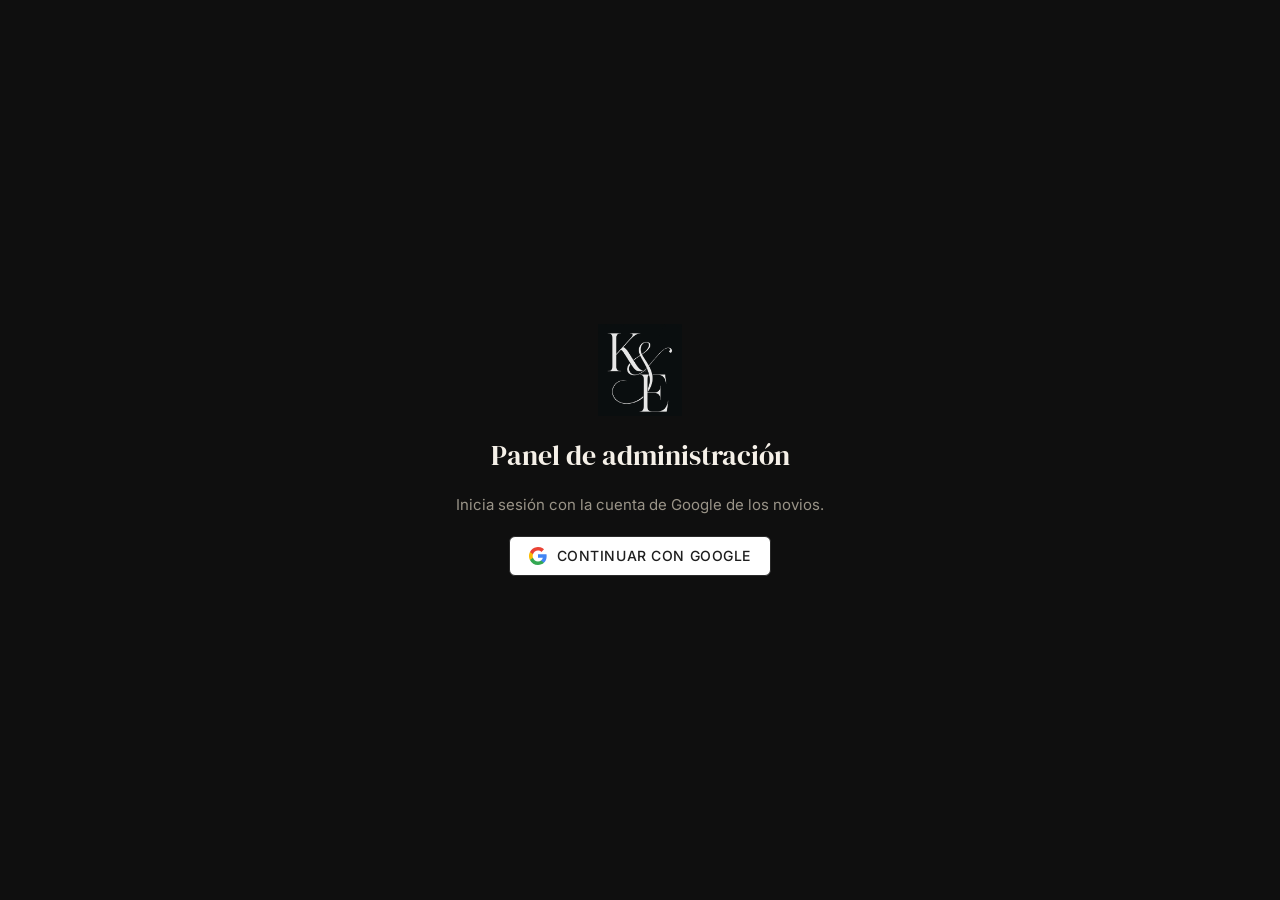
<file: admin.html>
<!DOCTYPE html>
<html lang="es-SV">
<head>
  <meta charset="UTF-8">
  <meta name="viewport" content="width=device-width, initial-scale=1.0">
  <meta name="robots" content="noindex, nofollow">
  <title>Admin · Karlita & Edgardo · 16.08.2026</title>

  <link rel="icon" type="image/svg+xml" href="data:image/svg+xml,%3Csvg xmlns='http://www.w3.org/2000/svg' viewBox='0 0 32 32'%3E%3Crect width='32' height='32' fill='%230A0A0A'/%3E%3Ctext x='16' y='22' font-family='serif' font-size='16' font-style='italic' fill='%23B89758' text-anchor='middle'%3EK%26E%3C/text%3E%3C/svg%3E">

  <link rel="preconnect" href="https://fonts.googleapis.com">
  <link rel="preconnect" href="https://fonts.gstatic.com" crossorigin>
  <link rel="stylesheet" href="https://fonts.googleapis.com/css2?family=DM+Serif+Display:ital@0;1&family=Inter:wght@300;400;500;600&family=Cormorant+Garamond:ital,wght@0,400;0,500;0,600;1,400;1,500&display=swap">

  <link rel="stylesheet" href="/styles/admin.css">
</head>
<body>

  <!-- ─── SIDEBAR ─── -->
  <aside class="sidebar" id="sidebar">
    <div class="sidebar__brand">
      <a href="/" class="sidebar__logo-link">
        <img src="/assets/monograma.png" alt="Logo K&E" class="sidebar__logo">
      </a>
      <span class="sidebar__label">Panel Admin</span>
    </div>

    <nav class="sidebar__nav" aria-label="Navegación principal">
      <a class="sidebar__link sidebar__link--active" href="#invitados" data-section="invitados" id="nav-invitados">
        <svg width="16" height="16" viewBox="0 0 24 24" fill="none" stroke="currentColor" stroke-width="1.8" stroke-linecap="round" stroke-linejoin="round" aria-hidden="true"><path d="M17 21v-2a4 4 0 0 0-4-4H5a4 4 0 0 0-4 4v2"/><circle cx="9" cy="7" r="4"/><path d="M23 21v-2a4 4 0 0 0-3-3.87"/><path d="M16 3.13a4 4 0 0 1 0 7.75"/></svg>
        Invitados
      </a>
      <a class="sidebar__link" href="#musica" data-section="musica" id="nav-musica">
        <svg width="16" height="16" viewBox="0 0 24 24" fill="none" stroke="currentColor" stroke-width="1.8" stroke-linecap="round" stroke-linejoin="round" aria-hidden="true"><path d="M9 18V5l12-2v13"/><circle cx="6" cy="18" r="3"/><circle cx="18" cy="16" r="3"/></svg>
        Música
      </a>
      <a class="sidebar__link" href="#galeria" data-section="galeria" id="nav-galeria">
        <svg width="16" height="16" viewBox="0 0 24 24" fill="none" stroke="currentColor" stroke-width="1.8" stroke-linecap="round" stroke-linejoin="round" aria-hidden="true"><rect x="3" y="3" width="18" height="18" rx="2"/><circle cx="8.5" cy="8.5" r="1.5"/><path d="M21 15l-5-5L5 21"/></svg>
        Galería
      </a>
      <a class="sidebar__link" href="#invitaciones" data-section="invitaciones" id="nav-invitaciones">
        <svg width="16" height="16" viewBox="0 0 24 24" fill="none" stroke="currentColor" stroke-width="1.8" stroke-linecap="round" stroke-linejoin="round" aria-hidden="true"><path d="M4 4h16c1.1 0 2 .9 2 2v12c0 1.1-.9 2-2 2H4c-1.1 0-2-.9-2-2V6c0-1.1.9-2 2-2z"/><polyline points="22,6 12,13 2,6"/></svg>
        Invitaciones Personalizadas
      </a>
    </nav>

    <div class="sidebar__footer">
      <a href="/" class="sidebar__back">← Ver sitio</a>
      <button class="sidebar__logout" id="btn-logout" type="button">Cerrar sesión</button>
    </div>
  </aside>

  <!-- ─── MAIN ─── -->
  <main class="admin-main" id="admin-main">

    <!-- Topbar -->
    <header class="topbar">
      <button class="topbar__menu" id="menu-toggle" type="button" aria-label="Abrir menú" aria-expanded="false" aria-controls="sidebar">
        <span></span><span></span><span></span>
      </button>
      <h1 class="topbar__title" id="page-title">Invitados</h1>
      <div class="topbar__meta">
        <span class="badge badge--gold" id="badge-role">Super Admin</span>
      </div>
    </header>

    <!-- ══════════════════════════════════════════
         SECCIÓN: INVITADOS (incluye RSVP)
    ══════════════════════════════════════════ -->
    <section class="admin-section" id="section-invitados" data-section="invitados">

      <!-- KPI strip -->
      <div class="kpi-strip">
        <div class="kpi">
          <span class="kpi__num" id="kpi-total">0</span>
          <span class="kpi__label">Total invitados</span>
        </div>
        <div class="kpi kpi--gold">
          <span class="kpi__num" id="kpi-confirmed">0</span>
          <span class="kpi__label">Confirmados</span>
        </div>
        <div class="kpi">
          <span class="kpi__num" id="kpi-pending">0</span>
          <span class="kpi__label">Pendientes</span>
        </div>
        <div class="kpi kpi--muted">
          <span class="kpi__num" id="kpi-declined">0</span>
          <span class="kpi__label">Declinaron</span>
        </div>
        <div class="kpi kpi--gold">
          <span class="kpi__num" id="kpi-seats">0</span>
          <span class="kpi__label">Asientos totales</span>
        </div>
      </div>

      <!-- Barra de herramientas -->
      <div class="toolbar">
        <div class="toolbar__search">
          <svg width="14" height="14" viewBox="0 0 24 24" fill="none" stroke="currentColor" stroke-width="2" aria-hidden="true"><circle cx="11" cy="11" r="8"/><path d="M21 21l-4.35-4.35"/></svg>
          <input type="search" id="search-guests" placeholder="Buscar por nombre o correo…" aria-label="Buscar invitados">
        </div>
        <div class="toolbar__actions">
          <div class="filter-tabs" id="guest-filters" role="group" aria-label="Filtrar por estado">
            <button class="filter-tab filter-tab--active" data-filter="all" type="button">Todos</button>
            <button class="filter-tab" data-filter="confirmed" type="button">Confirmados</button>
            <button class="filter-tab" data-filter="confirmed-all" type="button">Confirmados (con y sin invitacion)</button>
            <button class="filter-tab" data-filter="pending" type="button">Pendientes</button>
            <button class="filter-tab" data-filter="declined" type="button">Declinaron</button>
            <button class="filter-tab" data-filter="anon" type="button">Sin invitacion</button>
          </div>
          <button class="btn btn--ghost btn--sm" id="btn-export-csv" type="button">Exportar CSV</button>
        </div>
      </div>

      <!-- Tabla de invitados -->
      <div class="table-wrap">
        <table class="data-table" id="guests-table" aria-label="Lista de invitados">
          <thead>
            <tr>
              <th scope="col" class="col-num">#</th>
              <th scope="col">Invitado</th>
              <th scope="col">Teléfono</th>
              <th scope="col">Correo</th>
              <th scope="col">Acompañantes</th>
              <th scope="col">Estado RSVP</th>
              <th scope="col">Mensaje</th>
              <th scope="col">Fecha RSVP</th>
              <th scope="col" class="col-actions">Acciones</th>
            </tr>
          </thead>
          <tbody id="guests-tbody">
            <!-- Se pobla con JS -->
          </tbody>
        </table>
        <div class="table-empty" id="guests-empty" hidden>
          <p>No hay invitados todavía. Genera invitaciones en la sección «Invitaciones Personalizadas».</p>
        </div>
      </div>
    </section>

    <!-- ══════════════════════════════════════════
         SECCIÓN: MÚSICA
    ══════════════════════════════════════════ -->
    <section class="admin-section" id="section-musica" data-section="musica" hidden>

      <div class="kpi-strip">
        <div class="kpi kpi--gold">
          <span class="kpi__num" id="music-pending-count">0</span>
          <span class="kpi__label">Pendientes</span>
        </div>
        <div class="kpi">
          <span class="kpi__num" id="music-approved-count">0</span>
          <span class="kpi__label">Aprobadas</span>
        </div>
        <div class="kpi kpi--muted">
          <span class="kpi__num" id="music-rejected-count">0</span>
          <span class="kpi__label">Rechazadas</span>
        </div>
      </div>

      <div class="table-wrap">
        <table class="data-table" id="music-table" aria-label="Sugerencias musicales">
          <thead>
            <tr>
              <th scope="col">Canción</th>
              <th scope="col">Artista</th>
              <th scope="col">Sugerida por</th>
              <th scope="col">Estado</th>
              <th scope="col" class="col-actions">Acciones</th>
            </tr>
          </thead>
          <tbody id="music-tbody">
          </tbody>
        </table>
        <div class="table-empty" id="music-empty">
          <p>Aún no hay sugerencias musicales. Aparecerán aquí cuando los invitados sugieran canciones.</p>
        </div>
      </div>
    </section>

    <!-- ══════════════════════════════════════════
         SECCIÓN: GALERÍA (todas las fotos)
    ══════════════════════════════════════════ -->
    <section class="admin-section" id="section-galeria" data-section="galeria" hidden>

      <div class="kpi-strip">
        <div class="kpi kpi--gold">
          <span class="kpi__num" id="gallery-count">0</span>
          <span class="kpi__label">Fotos subidas</span>
        </div>
        <div class="kpi">
          <span class="kpi__num" id="gallery-uploaders">0</span>
          <span class="kpi__label">Invitados que subieron</span>
        </div>
      </div>

      <div class="toolbar">
        <div class="toolbar__search">
          <svg width="14" height="14" viewBox="0 0 24 24" fill="none" stroke="currentColor" stroke-width="2" aria-hidden="true"><circle cx="11" cy="11" r="8"/><path d="M21 21l-4.35-4.35"/></svg>
          <input type="search" id="search-gallery" placeholder="Buscar por invitado…" aria-label="Buscar fotos por invitado">
        </div>
        <div class="toolbar__actions">
          <label class="admin-sort">
            Ordenar:
            <select id="gallery-sort">
              <option value="date-desc">Más recientes</option>
              <option value="date-asc">Más antiguas</option>
              <option value="uploader">Por invitado</option>
            </select>
          </label>
        </div>
      </div>

      <div class="admin-gallery" id="admin-gallery"></div>
      <div class="table-empty" id="gallery-empty" hidden>
        <p>Aún no hay fotos. Aparecerán aquí cuando los invitados suban las suyas.</p>
      </div>
    </section>

    <!-- ══════════════════════════════════════════
         SECCIÓN: INVITACIONES PERSONALIZADAS
    ══════════════════════════════════════════ -->
    <section class="admin-section" id="section-invitaciones" data-section="invitaciones" hidden>

      <div class="admin-card admin-card--form">
        <h2 class="admin-card__title">Generar invitación personalizada</h2>
        <p class="admin-card__hint">Escribe el nombre del invitado y genera un link único. Al abrirlo, verá su nombre en la pantalla de entrada.</p>
        <form class="settings-form" id="invite-form" novalidate>
          <div class="field-group">
            <label for="inv-first">Nombre</label>
            <input type="text" id="inv-first" required placeholder="Ana">
          </div>
          <div class="field-group">
            <label for="inv-last">Apellido</label>
            <input type="text" id="inv-last" required placeholder="García">
          </div>
          <div class="field-group">
            <label for="inv-phone">Teléfono WhatsApp (opcional)</label>
            <input type="tel" id="inv-phone" placeholder="+503 7000 0000">
          </div>
          <div class="field-group">
            <label for="inv-guests">Acompañantes (opcional)</label>
            <input type="number" id="inv-guests" min="0" max="20" placeholder="Ej. 2">
          </div>
          <button class="btn btn--gold" type="submit" id="btn-generate-invite">Generar link</button>
        </form>
      </div>

      <div class="toolbar">
        <div class="toolbar__search">
          <svg width="14" height="14" viewBox="0 0 24 24" fill="none" stroke="currentColor" stroke-width="2" aria-hidden="true"><circle cx="11" cy="11" r="8"/><path d="M21 21l-4.35-4.35"/></svg>
          <input type="search" id="search-invites" placeholder="Buscar invitado…" aria-label="Buscar invitaciones">
        </div>
      </div>

      <div class="table-wrap">
        <table class="data-table" id="invites-table" aria-label="Invitaciones generadas">
          <thead>
            <tr>
              <th scope="col" class="col-num">#</th>
              <th scope="col">Invitado</th>
              <th scope="col">Teléfono</th>
              <th scope="col">Acompañantes</th>
              <th scope="col">Link</th>
              <th scope="col" class="col-actions">Acciones</th>
            </tr>
          </thead>
          <tbody id="invites-tbody"></tbody>
        </table>
        <div class="table-empty" id="invites-empty" hidden>
          <p>Aún no has generado invitaciones.</p>
        </div>
      </div>
    </section>

  </main><!-- /admin-main -->

  <!-- ─────────────────────────────────────────────
       MODAL: Editar invitación personalizada
       ───────────────────────────────────────────── -->
  <div class="modal-backdrop" id="invite-modal-backdrop" hidden aria-modal="true" role="dialog" aria-labelledby="invite-modal-title">
    <div class="modal">
      <header class="modal__header">
        <h2 class="modal__title" id="invite-modal-title">Modificar invitación</h2>
        <button class="modal__close" id="invite-modal-close" type="button" aria-label="Cerrar">
          <svg width="18" height="18" viewBox="0 0 24 24" fill="none" stroke="currentColor" stroke-width="2" aria-hidden="true"><path d="M18 6L6 18M6 6l12 12"/></svg>
        </button>
      </header>
      <form class="modal__form" id="invite-edit-form" novalidate>
        <input type="hidden" id="invite-edit-id">
        <div class="modal__grid">
          <div class="field-group">
            <label for="inv-edit-first">Nombre *</label>
            <input type="text" id="inv-edit-first" required placeholder="Ana">
          </div>
          <div class="field-group">
            <label for="inv-edit-last">Apellido *</label>
            <input type="text" id="inv-edit-last" required placeholder="García">
          </div>
          <div class="field-group">
            <label for="inv-edit-phone">Teléfono</label>
            <input type="tel" id="inv-edit-phone" placeholder="+503 7000 0000">
          </div>
          <div class="field-group">
            <label for="inv-edit-guests">Acompañantes</label>
            <input type="number" id="inv-edit-guests" min="0" max="20" placeholder="0">
          </div>
        </div>
        <div class="modal__footer">
          <button type="button" class="btn btn--ghost" id="inv-edit-cancel">Cancelar</button>
          <button type="submit" class="btn btn--gold" id="inv-edit-save">Guardar cambios</button>
        </div>
      </form>
    </div>
  </div>

  <!-- ─── TOAST ─── -->
  <div class="toast" id="toast" role="status" aria-live="polite" hidden>
    <span id="toast-msg"></span>
  </div>

  <!-- ─── GATE DE ACCESO (solo super admin) ─── -->
  <div class="admin-gate" id="admin-gate">
    <div class="admin-gate__card">
      <img src="/assets/monograma.png" alt="K&E" class="admin-gate__logo">
      <h1 class="admin-gate__title">Panel de administración</h1>
      <p class="admin-gate__text" id="admin-gate-text">Inicia sesión con la cuenta de Google de los novios.</p>
      <button type="button" class="btn btn--google" id="admin-google-login">
        <svg class="g-icon" width="18" height="18" viewBox="0 0 18 18" aria-hidden="true"><path fill="#4285F4" d="M17.64 9.2c0-.64-.06-1.25-.16-1.84H9v3.48h4.84a4.14 4.14 0 0 1-1.8 2.72v2.26h2.92c1.7-1.57 2.68-3.88 2.68-6.62z"/><path fill="#34A853" d="M9 18c2.43 0 4.47-.8 5.96-2.18l-2.92-2.26c-.8.54-1.84.86-3.04.86-2.34 0-4.32-1.58-5.02-3.7H.96v2.34A9 9 0 0 0 9 18z"/><path fill="#FBBC05" d="M3.98 10.72a5.4 5.4 0 0 1 0-3.44V4.94H.96a9 9 0 0 0 0 8.12l3.02-2.34z"/><path fill="#EA4335" d="M9 3.58c1.32 0 2.5.46 3.44 1.35l2.58-2.58A9 9 0 0 0 .96 4.94l3.02 2.34C4.68 5.16 6.66 3.58 9 3.58z"/></svg>
        Continuar con Google
      </button>
      <button type="button" class="admin-gate__signout" id="admin-gate-signout" hidden>Cerrar sesión e intentar con otra cuenta</button>
    </div>
  </div>

  <script src="/scripts/config.js"></script>
  <script src="/scripts/admin.js" type="module"></script>
</body>
</html>
</file>
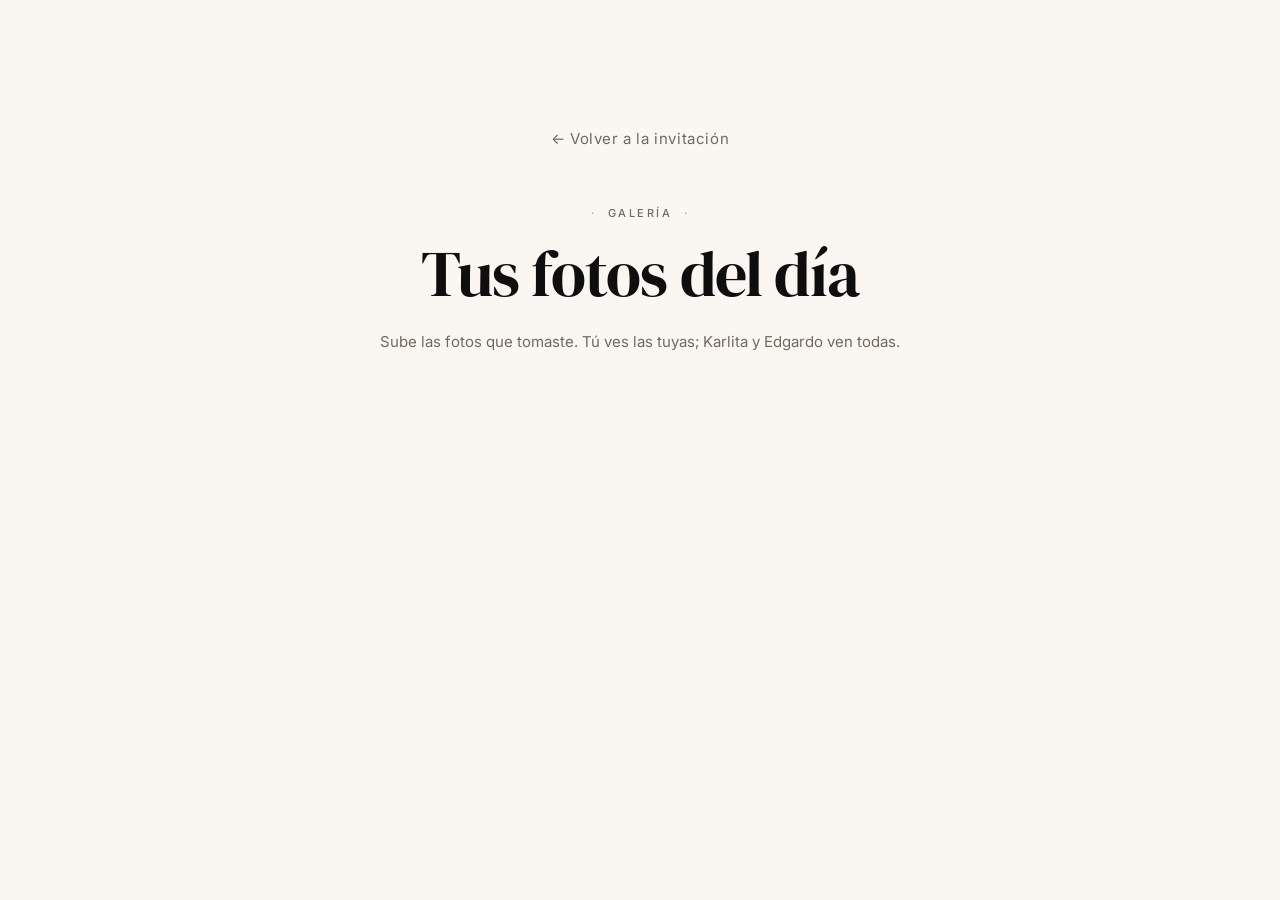
<file: gallery.html>
<!DOCTYPE html>
<html lang="es-SV">
<head>
  <meta charset="UTF-8">
  <meta name="viewport" content="width=device-width, initial-scale=1.0, viewport-fit=cover">
  <meta name="theme-color" content="#0A0A0A">
  <meta name="robots" content="noindex, nofollow">
  <title>Galería · Karlita & Edgardo</title>

  <link rel="icon" type="image/png" href="/assets/monograma.png">
  <link rel="preconnect" href="https://fonts.googleapis.com">
  <link rel="preconnect" href="https://fonts.gstatic.com" crossorigin>
  <link rel="stylesheet" href="https://fonts.googleapis.com/css2?family=DM+Serif+Display:ital@0;1&family=Inter:wght@400;500;600&family=Cormorant+Garamond:ital,wght@0,400;0,500;0,600;1,400;1,500&display=swap">
  <link rel="stylesheet" href="/styles/main.css">
</head>
<body class="gallery-page">

  <header class="gallery-head">
    <a class="gallery-head__back" href="/">← Volver a la invitación</a>
    <p class="kicker">Galería</p>
    <h1 class="section__title">Tus fotos del día</h1>
    <p class="section__sub">Sube las fotos que tomaste. Tú ves las tuyas; Karlita y Edgardo ven todas.</p>
  </header>

  <main class="gallery-main">

    <!-- Gate de login (visible sin sesión) -->
    <div class="auth-gate auth-gate--center" data-auth-gate hidden>
      <p class="auth-gate__text">Inicia sesión con Google para ver y subir tus fotos.</p>
      <button type="button" class="btn btn--google" data-google-login>
        <svg class="g-icon" width="18" height="18" viewBox="0 0 18 18" aria-hidden="true"><path fill="#4285F4" d="M17.64 9.2c0-.64-.06-1.25-.16-1.84H9v3.48h4.84a4.14 4.14 0 0 1-1.8 2.72v2.26h2.92c1.7-1.57 2.68-3.88 2.68-6.62z"/><path fill="#34A853" d="M9 18c2.43 0 4.47-.8 5.96-2.18l-2.92-2.26c-.8.54-1.84.86-3.04.86-2.34 0-4.32-1.58-5.02-3.7H.96v2.34A9 9 0 0 0 9 18z"/><path fill="#FBBC05" d="M3.98 10.72a5.4 5.4 0 0 1 0-3.44V4.94H.96a9 9 0 0 0 0 8.12l3.02-2.34z"/><path fill="#EA4335" d="M9 3.58c1.32 0 2.5.46 3.44 1.35l2.58-2.58A9 9 0 0 0 .96 4.94l3.02 2.34C4.68 5.16 6.66 3.58 9 3.58z"/></svg>
        Continuar con Google
      </button>
      <p class="auth-gate__msg" data-auth-msg aria-live="polite"></p>
    </div>

    <!-- Contenido protegido (visible con sesión) -->
    <div class="auth-protected" data-auth-protected hidden>
      <div class="gallery-upload">
        <label class="btn btn--solid gallery-upload__btn" for="gallery-file">Subir fotos</label>
        <input type="file" id="gallery-file" accept="image/*" multiple hidden>
        <label class="btn btn--ghost gallery-upload__btn" for="gallery-camera">Tomar foto</label>
        <input type="file" id="gallery-camera" accept="image/*" capture="environment" hidden>
        <p class="gallery-upload__status" id="gallery-status" aria-live="polite"></p>
      </div>

      <!-- Barra de selección -->
      <div class="gallery-toolbar" id="gallery-toolbar" hidden>
        <button type="button" class="btn btn--ghost btn--mini" id="gallery-select-toggle">Seleccionar</button>
        <div class="gallery-select-actions" id="gallery-select-actions" hidden>
          <span class="gallery-select-count" id="gallery-select-count">0 seleccionadas</span>
          <button type="button" class="btn btn--ghost btn--mini" id="gallery-select-all">Todas</button>
          <button type="button" class="btn btn--solid btn--mini" id="gallery-download-sel" disabled>Descargar</button>
          <button type="button" class="btn btn--ghost btn--mini gallery-btn-danger" id="gallery-delete-sel" hidden disabled>Eliminar</button>
          <button type="button" class="btn btn--ghost btn--mini" id="gallery-select-cancel">Cancelar</button>
        </div>
      </div>

      <div class="gallery-grid" id="gallery-grid" data-role="guest"></div>
      <p class="gallery-empty" id="gallery-empty" hidden>Aún no hay fotos. ¡Sé el primero en subir una!</p>
    </div>

  </main>

  <!-- Lightbox -->
  <div class="lightbox" id="lightbox" hidden role="dialog" aria-modal="true" aria-label="Foto ampliada">
    <button class="lightbox__close" id="lightbox-close" type="button" aria-label="Cerrar">
      <svg width="22" height="22" viewBox="0 0 24 24" fill="none" stroke="currentColor" stroke-width="2" stroke-linecap="round" stroke-linejoin="round" aria-hidden="true"><line x1="18" y1="6" x2="6" y2="18"/><line x1="6" y1="6" x2="18" y2="18"/></svg>
    </button>
    <button class="lightbox__nav lightbox__nav--prev" id="lightbox-prev" type="button" aria-label="Foto anterior">
      <svg width="26" height="26" viewBox="0 0 24 24" fill="none" stroke="currentColor" stroke-width="2" stroke-linecap="round" stroke-linejoin="round" aria-hidden="true"><polyline points="15 18 9 12 15 6"/></svg>
    </button>
    <figure class="lightbox__stage">
      <img class="lightbox__img" id="lightbox-img" alt="">
    </figure>
    <button class="lightbox__nav lightbox__nav--next" id="lightbox-next" type="button" aria-label="Foto siguiente">
      <svg width="26" height="26" viewBox="0 0 24 24" fill="none" stroke="currentColor" stroke-width="2" stroke-linecap="round" stroke-linejoin="round" aria-hidden="true"><polyline points="9 18 15 12 9 6"/></svg>
    </button>
    <button class="lightbox__download btn btn--solid btn--mini" id="lightbox-download" type="button">Descargar</button>
  </div>

  <script src="/scripts/config.js"></script>
  <script src="/scripts/gallery.js" type="module"></script>
</body>
</html>
</file>
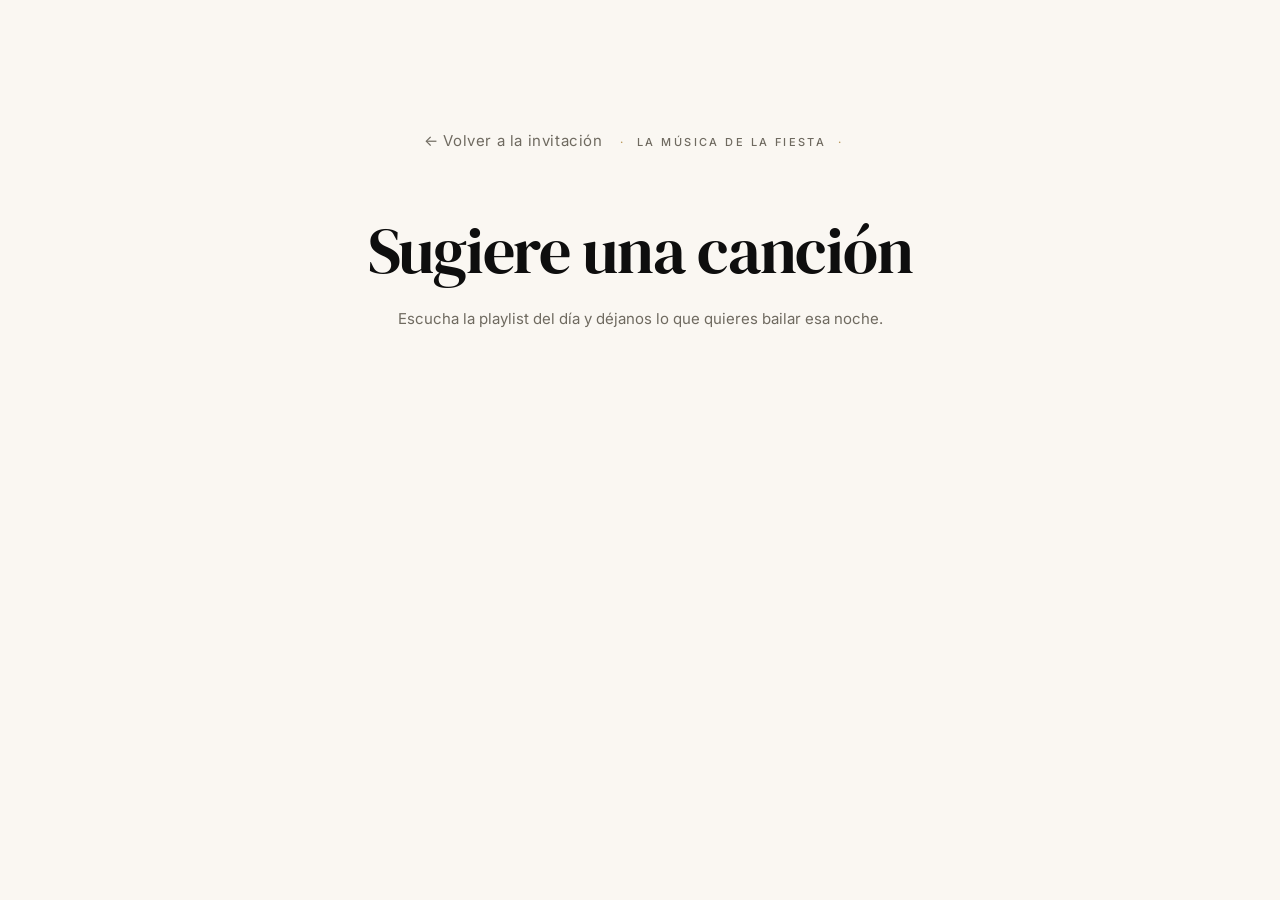
<file: playlist.html>
<!DOCTYPE html>
<html lang="es-SV">
<head>
  <meta charset="UTF-8">
  <meta name="viewport" content="width=device-width, initial-scale=1.0, viewport-fit=cover">
  <meta name="theme-color" content="#0A0A0A">
  <meta name="robots" content="noindex, nofollow">
  <title>La música · Karlita & Edgardo</title>

  <link rel="icon" type="image/png" href="/assets/monograma.png">

  <link rel="preconnect" href="https://fonts.googleapis.com">
  <link rel="preconnect" href="https://fonts.gstatic.com" crossorigin>
  <link rel="stylesheet" href="https://fonts.googleapis.com/css2?family=DM+Serif+Display:ital@0;1&family=Inter:wght@400;500;600&family=Cormorant+Garamond:ital,wght@0,400;0,500;0,600;1,400;1,500&display=swap">

  <link rel="stylesheet" href="/styles/main.css">
</head>
<body>

  <section class="playlist-page">
    <header class="playlist-page__head">
      <a class="playlist-page__back" href="/#musica">← Volver a la invitación</a>
      <p class="kicker">La música de la fiesta</p>
      <h1 class="section__title">Sugiere una canción</h1>
      <p class="section__sub">Escucha la playlist del día y déjanos lo que quieres bailar esa noche.</p>
    </header>

    <!-- Gate de login (visible SIN sesión) -->
    <div class="auth-gate auth-gate--center" data-auth-gate hidden>
      <p class="auth-gate__text">Inicia sesión con Google para escuchar la playlist y sugerir canciones.</p>
      <button type="button" class="btn btn--google" data-google-login>
        <svg class="g-icon" width="18" height="18" viewBox="0 0 18 18" aria-hidden="true"><path fill="#4285F4" d="M17.64 9.2c0-.64-.06-1.25-.16-1.84H9v3.48h4.84a4.14 4.14 0 0 1-1.8 2.72v2.26h2.92c1.7-1.57 2.68-3.88 2.68-6.62z"/><path fill="#34A853" d="M9 18c2.43 0 4.47-.8 5.96-2.18l-2.92-2.26c-.8.54-1.84.86-3.04.86-2.34 0-4.32-1.58-5.02-3.7H.96v2.34A9 9 0 0 0 9 18z"/><path fill="#FBBC05" d="M3.98 10.72a5.4 5.4 0 0 1 0-3.44V4.94H.96a9 9 0 0 0 0 8.12l3.02-2.34z"/><path fill="#EA4335" d="M9 3.58c1.32 0 2.5.46 3.44 1.35l2.58-2.58A9 9 0 0 0 .96 4.94l3.02 2.34C4.68 5.16 6.66 3.58 9 3.58z"/></svg>
        Continuar con Google
      </button>
      <p class="auth-gate__msg" data-auth-msg aria-live="polite"></p>
    </div>

    <!-- Contenido protegido (visible CON sesión) -->
    <div class="auth-protected" data-auth-protected hidden>
      <!-- Embed de Spotify -->
      <div class="playlist-embed">
        <iframe
          title="Playlist de la boda en Spotify"
          src="https://open.spotify.com/embed/playlist/4FzoQmrCXMBEkqJAOfl19h?utm_source=generator&theme=0"
          width="100%" height="480" frameborder="0"
          allow="autoplay; clipboard-write; encrypted-media; fullscreen; picture-in-picture"
          loading="lazy"></iframe>
      </div>

      <!-- Sugerir una canción -->
      <div class="playlist-suggest">
        <header class="section__head">
          <p class="kicker">Tu sugerencia</p>
          <h2 class="section__title">Agrega una canción</h2>
          <p class="section__sub">Búscala en Spotify y mándanosla. Karlita y Edgardo revisan cada sugerencia.</p>
        </header>

        <form class="music-suggestion__form" id="song-form" novalidate>
          <div class="form-group">
            <label for="song-search">Buscar en Spotify</label>
            <input type="text" id="song-search" name="song-search" placeholder="Nombre de la canción o artista">
          </div>
          <button type="submit" class="btn btn--ghost">Buscar</button>
        </form>
        <ul class="song-results" id="song-results" aria-live="polite"></ul>
        <p class="song-feedback" id="song-feedback" aria-live="polite"></p>
      </div>
    </div>
  </section>

  <script src="/scripts/config.js"></script>
  <script src="/scripts/playlist.js" type="module"></script>
</body>
</html>
</file>
<file: styles/admin.css>
/* ============================================================
   Karlita & Edgardo · Admin Panel
   Paleta: negro profundo + blancos + acentos dorados
   ============================================================ */

/* ─── TOKENS ─── */
:root {
  --black:       #0A0A0A;
  --surface-0:   #0F0F0F;
  --surface-1:   #161616;
  --surface-2:   #1E1E1E;
  --surface-3:   #272727;
  --border:      #2A2A2A;
  --border-soft: #222222;
  --white:       #FFFFFF;
  --text-1:      #F5F0E8;
  --text-2:      #9A9488;
  --text-3:      #5C5650;
  --gold:        #B89758;
  --gold-light:  #D4B57F;
  --gold-dark:   #8E723F;
  --gold-bg:     rgba(184,151,88,.10);
  --danger:      #C0392B;
  --success:     #27AE60;
  --warning:     #F39C12;

  --font-display: "DM Serif Display", "Playfair Display", Georgia, serif;
  --font-italic:  "Cormorant Garamond", Georgia, serif;
  --font-body:    "Inter", system-ui, sans-serif;

  --sidebar-w: 240px;
  --topbar-h:  56px;

  --ease-out: cubic-bezier(0.23, 1, 0.32, 1);
  --t-fast:   160ms;
  --t-base:   220ms;
}

/* ─── RESET ─── */
*, *::before, *::after { box-sizing: border-box; margin: 0; padding: 0; }
/* `hidden` debe ganar sobre cualquier `display` de autor (.admin-gate, etc.) */
[hidden] { display: none !important; }
html { font-size: 16px; }
body {
  font-family: var(--font-body);
  font-size: .9375rem;
  color: var(--text-1);
  background: var(--surface-0);
  -webkit-font-smoothing: antialiased;
  display: grid;
  grid-template-columns: var(--sidebar-w) 1fr;
  min-height: 100vh;
  overflow-x: hidden;
}
button { font: inherit; color: inherit; background: none; border: 0; cursor: pointer; }
a { color: inherit; text-decoration: none; }
input, textarea, select {
  font: inherit;
  color: var(--text-1);
  background: var(--surface-2);
  border: 1px solid var(--border);
  border-radius: 4px;
  padding: .5rem .75rem;
  width: 100%;
  transition: border-color var(--t-fast) var(--ease-out), background var(--t-fast);
}
input:focus, textarea:focus, select:focus {
  outline: none;
  border-color: var(--gold);
  background: var(--surface-3);
}
input::placeholder, textarea::placeholder { color: var(--text-3); }
textarea { resize: vertical; }
input[type="checkbox"] { width: auto; }
table { border-collapse: collapse; width: 100%; }

/* ─────────────────────────────────────────────
   SIDEBAR
───────────────────────────────────────────── */
.sidebar {
  grid-column: 1;
  background: var(--surface-1);
  border-right: 1px solid var(--border-soft);
  display: flex;
  flex-direction: column;
  position: sticky;
  top: 0;
  height: 100vh;
  overflow-y: auto;
  z-index: 50;
}

.sidebar__brand {
  padding: 1.5rem 1.25rem 1.25rem;
  border-bottom: 1px solid var(--border-soft);
  display: flex;
  flex-direction: column;
  gap: .2rem;
}

.sidebar__logo {
  display: block;
  height: 40px;
  width: auto;
  max-width: 100%;
  object-fit: contain;
  margin-bottom: .5rem;
  filter: invert(1);
  mix-blend-mode: screen;
}

.sidebar__logo-link {
  display: inline-flex;
  align-items: flex-start;
}

.sidebar__label {
  font-size: .6875rem;
  letter-spacing: .18em;
  text-transform: uppercase;
  color: var(--text-3);
}

.sidebar__nav {
  flex: 1;
  display: flex;
  flex-direction: column;
  padding: 1rem 0;
  gap: .125rem;
}

.sidebar__link {
  display: flex;
  align-items: center;
  gap: .625rem;
  padding: .625rem 1.25rem;
  font-size: .875rem;
  font-weight: 500;
  color: var(--text-2);
  border-left: 2px solid transparent;
  transition: color var(--t-fast), background var(--t-fast), border-color var(--t-fast);
}
.sidebar__link:hover {
  color: var(--text-1);
  background: var(--surface-2);
}
.sidebar__link--active {
  color: var(--gold);
  border-left-color: var(--gold);
  background: var(--gold-bg);
}
.sidebar__link svg { flex-shrink: 0; opacity: .75; }
.sidebar__link--active svg { opacity: 1; }

.sidebar__footer {
  padding: 1.25rem;
  border-top: 1px solid var(--border-soft);
  display: flex;
  flex-direction: column;
  gap: .5rem;
}
.sidebar__back {
  font-size: .8125rem;
  color: var(--text-3);
  transition: color var(--t-fast);
}
.sidebar__back:hover { color: var(--text-1); }
.sidebar__logout {
  font-size: .8125rem;
  color: var(--danger);
  text-align: left;
  opacity: .8;
  transition: opacity var(--t-fast);
}
.sidebar__logout:hover { opacity: 1; }

/* ─────────────────────────────────────────────
   MAIN + TOPBAR
───────────────────────────────────────────── */
.admin-main {
  grid-column: 2;
  display: flex;
  flex-direction: column;
  min-height: 100vh;
}

.topbar {
  position: sticky;
  top: 0;
  height: var(--topbar-h);
  background: var(--surface-1);
  border-bottom: 1px solid var(--border-soft);
  display: flex;
  align-items: center;
  gap: 1rem;
  padding: 0 1.5rem;
  z-index: 40;
}

.topbar__menu {
  display: none;
  flex-direction: column;
  gap: 4px;
  padding: .5rem;
  flex-shrink: 0;
}
.topbar__menu span {
  display: block;
  width: 18px;
  height: 1.5px;
  background: var(--text-1);
  border-radius: 2px;
  transition: transform var(--t-base) var(--ease-out), opacity var(--t-fast);
}

.topbar__title {
  font-family: var(--font-display);
  font-weight: 400;
  font-size: 1.25rem;
  letter-spacing: -.01em;
  color: var(--text-1);
  flex: 1;
}

/* ─── BADGES ─── */
.badge {
  font-size: .6875rem;
  font-weight: 500;
  letter-spacing: .1em;
  text-transform: uppercase;
  padding: .25em .75em;
  border-radius: 2px;
}
.badge--gold   { background: var(--gold-bg); color: var(--gold); border: 1px solid var(--gold-dark); }
.badge--green  { background: rgba(39,174,96,.15); color: var(--success); border: 1px solid rgba(39,174,96,.3); }
.badge--muted  { background: var(--surface-2); color: var(--text-2); border: 1px solid var(--border); }
.badge--danger { background: rgba(192,57,43,.15); color: var(--danger); border: 1px solid rgba(192,57,43,.3); }

/* ─────────────────────────────────────────────
   ADMIN SECTIONS
───────────────────────────────────────────── */
.admin-section {
  padding: 1.5rem;
  display: flex;
  flex-direction: column;
  gap: 1.25rem;
  flex: 1;
}

/* ─── KPI STRIP ─── */
.kpi-strip {
  display: flex;
  gap: 1px;
  background: var(--border-soft);
  border: 1px solid var(--border-soft);
  border-radius: 6px;
  overflow: hidden;
}

.kpi {
  flex: 1;
  padding: .875rem 1.125rem;
  background: var(--surface-1);
  display: flex;
  flex-direction: column;
  gap: .2rem;
}

.kpi--gold { background: var(--gold-bg); }
.kpi--muted { background: var(--surface-0); }

.kpi__num {
  font-family: var(--font-display);
  font-size: 1.875rem;
  font-weight: 400;
  line-height: 1;
  color: var(--text-1);
  letter-spacing: -.02em;
}
.kpi--gold .kpi__num { color: var(--gold); }
.kpi--muted .kpi__num { color: var(--text-2); }

.kpi__label {
  font-size: .6875rem;
  letter-spacing: .12em;
  text-transform: uppercase;
  color: var(--text-3);
}

/* ─── TOOLBAR ─── */
.toolbar {
  display: flex;
  align-items: center;
  gap: .75rem;
  flex-wrap: wrap;
}

.toolbar__search {
  position: relative;
  flex: 1;
  min-width: 180px;
  max-width: 360px;
}
.toolbar__search svg {
  position: absolute;
  left: .75rem;
  top: 50%;
  transform: translateY(-50%);
  color: var(--text-3);
  pointer-events: none;
}
.toolbar__search input {
  padding-left: 2.25rem;
}

.toolbar__actions {
  display: flex;
  gap: .5rem;
  flex-wrap: wrap;
}

/* ─── BUTTONS ─── */
.btn {
  display: inline-flex;
  align-items: center;
  gap: .4rem;
  padding: .6em 1.25em;
  font-family: var(--font-body);
  font-size: .875rem;
  font-weight: 500;
  letter-spacing: .04em;
  text-transform: uppercase;
  border: 1px solid transparent;
  border-radius: 2px;
  cursor: pointer;
  transition: background var(--t-fast) var(--ease-out), color var(--t-fast), border-color var(--t-fast), transform var(--t-fast);
  white-space: nowrap;
}
.btn:active { transform: scale(.97); }

.btn--gold {
  background: var(--gold);
  color: var(--black);
  border-color: var(--gold);
}
.btn--gold:hover { background: var(--gold-light); border-color: var(--gold-light); }

.btn--ghost {
  background: transparent;
  color: var(--text-2);
  border-color: var(--border);
}
.btn--ghost:hover { background: var(--surface-2); color: var(--text-1); border-color: var(--text-2); }

.btn--whatsapp { color: #25D366; border-color: rgba(37,211,102,.3); }
.btn--whatsapp:hover { background: rgba(37,211,102,.08); }

.btn--sm { padding: .45em 1em; font-size: .8125rem; }
.btn--danger { background: transparent; color: var(--danger); border-color: rgba(192,57,43,.3); }
.btn--danger:hover { background: rgba(192,57,43,.1); }

.btn:disabled { opacity: .4; cursor: not-allowed; transform: none; }

/* ─── TABLE ─── */
.table-wrap {
  background: var(--surface-1);
  border: 1px solid var(--border-soft);
  border-radius: 6px;
  overflow: hidden;
  overflow-x: auto;
}

.data-table thead {
  background: var(--surface-2);
}
.data-table th {
  padding: .75rem 1rem;
  font-size: .6875rem;
  font-weight: 500;
  letter-spacing: .12em;
  text-transform: uppercase;
  color: var(--text-3);
  text-align: left;
  border-bottom: 1px solid var(--border-soft);
  white-space: nowrap;
}
.data-table td {
  padding: .875rem 1rem;
  font-size: .875rem;
  color: var(--text-1);
  border-bottom: 1px solid var(--border-soft);
  vertical-align: middle;
}
.data-table tbody tr:last-child td { border-bottom: 0; }
.data-table tbody tr:hover td { background: var(--surface-2); }

.col-actions { text-align: right; }
.row-actions { display: flex; gap: .375rem; justify-content: flex-end; align-items: center; flex-wrap: wrap; }

/* Botón de ícono (p. ej. eliminar) */
.icon-btn {
  display: inline-flex;
  align-items: center;
  justify-content: center;
  width: 32px;
  height: 32px;
  flex-shrink: 0;
  border-radius: 6px;
  border: 1px solid var(--border-soft);
  background: transparent;
  color: var(--text-3);
  cursor: pointer;
  transition: transform 160ms var(--ease-out), background 160ms ease, color 160ms ease, border-color 160ms ease;
}
.icon-btn:hover { color: var(--text-1); background: var(--surface-2); }
.icon-btn:active { transform: scale(0.94); }
.icon-btn--danger:hover { color: #fff; background: #c0392b; border-color: #c0392b; }
.icon-btn:disabled { opacity: .4; cursor: not-allowed; transform: none; }

/* Edición inline de asistencia (super admin) */
.guest-edit__num {
  width: 4.5rem;
  padding: .4rem .55rem;
  font-size: .875rem;
}
.guest-edit__status {
  padding: .4rem 2rem .4rem .65rem;
  font-size: .8125rem;
  font-weight: 500;
  border-radius: 6px;
  cursor: pointer;
  appearance: none;
  -webkit-appearance: none;
  background-image: url("data:image/svg+xml,%3Csvg xmlns='http://www.w3.org/2000/svg' width='10' height='6' viewBox='0 0 10 6'%3E%3Cpath fill='%239A9488' d='M0 0l5 6 5-6z'/%3E%3C/svg%3E");
  background-repeat: no-repeat;
  background-position: right .65rem center;
}
.guest-edit__status--confirmed { color: var(--success); border-color: rgba(39,174,96,.4); }
.guest-edit__status--declined  { color: var(--text-2); }
.guest-edit__status--pending   { color: var(--warning); border-color: rgba(243,156,18,.4); }

.table-empty {
  padding: 3rem 1.5rem;
  text-align: center;
  color: var(--text-3);
  font-style: italic;
}

/* ─── RSVP STATUS ─── */
.status-tag {
  display: inline-flex;
  align-items: center;
  gap: .35rem;
  font-size: .75rem;
  font-weight: 500;
  letter-spacing: .06em;
  text-transform: uppercase;
  padding: .2em .65em;
  border-radius: 2px;
}
.status-tag::before {
  content: '';
  width: 6px; height: 6px;
  border-radius: 50%;
  background: currentColor;
  flex-shrink: 0;
}
.status-tag--confirmed { color: var(--success); background: rgba(39,174,96,.1); }
.status-tag--pending   { color: var(--warning); background: rgba(243,156,18,.1); }
.status-tag--declined  { color: var(--danger);  background: rgba(192,57,43,.1); }

/* ─── SEND ICONS ─── */
.sent-icon { color: var(--success); }
.unsent-icon { color: var(--text-3); }

/* ─── CARDS (Detalles) ─── */
.admin-cards {
  display: grid;
  grid-template-columns: repeat(auto-fill, minmax(340px, 1fr));
  gap: 1.25rem;
}
.admin-card {
  background: var(--surface-1);
  border: 1px solid var(--border-soft);
  border-radius: 6px;
  padding: 1.5rem;
  display: flex;
  flex-direction: column;
  gap: 1rem;
}
.admin-card--wide {
  grid-column: 1 / -1;
}
.admin-card__title {
  font-family: var(--font-display);
  font-weight: 400;
  font-size: 1.125rem;
  letter-spacing: -.01em;
  color: var(--text-1);
  padding-bottom: .75rem;
  border-bottom: 1px solid var(--border-soft);
}

/* ─── SETTINGS FORM ─── */
.settings-form {
  display: flex;
  flex-direction: column;
  gap: .875rem;
}
.field-group {
  display: flex;
  flex-direction: column;
  gap: .375rem;
}
.field-group label {
  font-size: .6875rem;
  letter-spacing: .12em;
  text-transform: uppercase;
  color: var(--text-3);
}
.field-group--checkbox {
  flex-direction: row;
  align-items: center;
  gap: .5rem;
}
.field-group--checkbox label {
  text-transform: none;
  letter-spacing: 0;
  font-size: .875rem;
  color: var(--text-2);
  display: flex;
  align-items: center;
  gap: .5rem;
  cursor: pointer;
}
.field-group--checkbox input[type="checkbox"] {
  width: 16px;
  height: 16px;
  accent-color: var(--gold);
}
.field-group--full { grid-column: 1 / -1; }
.field-section-label {
  font-size: .6875rem;
  letter-spacing: .14em;
  text-transform: uppercase;
  color: var(--gold);
  padding-top: .5rem;
}

/* ─────────────────────────────────────────────
   MODAL
───────────────────────────────────────────── */
.modal-backdrop {
  position: fixed;
  inset: 0;
  background: rgba(0,0,0,.75);
  backdrop-filter: blur(4px);
  -webkit-backdrop-filter: blur(4px);
  z-index: 200;
  display: flex;
  align-items: center;
  justify-content: center;
  padding: 1rem;
}
.modal-backdrop[hidden] { display: none; }

.modal {
  background: var(--surface-1);
  border: 1px solid var(--border);
  border-radius: 6px;
  width: 100%;
  max-width: 560px;
  max-height: 90vh;
  overflow-y: auto;
  box-shadow: 0 24px 64px rgba(0,0,0,.6);
}

.modal__header {
  display: flex;
  align-items: center;
  justify-content: space-between;
  padding: 1.25rem 1.5rem;
  border-bottom: 1px solid var(--border-soft);
}
.modal__title {
  font-family: var(--font-display);
  font-weight: 400;
  font-size: 1.25rem;
  color: var(--text-1);
}
.modal__close {
  color: var(--text-3);
  padding: .25rem;
  border-radius: 4px;
  transition: color var(--t-fast), background var(--t-fast);
}
.modal__close:hover { color: var(--text-1); background: var(--surface-2); }

.modal__form { padding: 1.5rem; display: flex; flex-direction: column; gap: 1.25rem; }

.modal__grid {
  display: grid;
  grid-template-columns: 1fr 1fr;
  gap: .875rem;
}
@media (max-width: 480px) { .modal__grid { grid-template-columns: 1fr; } }

.modal__send {
  padding: 1rem;
  background: var(--surface-2);
  border-radius: 4px;
  display: flex;
  flex-direction: column;
  gap: .625rem;
}
.modal__send-label {
  font-size: .6875rem;
  letter-spacing: .12em;
  text-transform: uppercase;
  color: var(--text-3);
}
.modal__send-actions { display: flex; gap: .5rem; flex-wrap: wrap; }
.modal__send-note {
  font-size: .75rem;
  color: var(--text-3);
  font-style: italic;
}

.modal__footer {
  display: flex;
  gap: .5rem;
  justify-content: flex-end;
  padding-top: .5rem;
  border-top: 1px solid var(--border-soft);
}

/* ─────────────────────────────────────────────
   TOAST
───────────────────────────────────────────── */
.toast {
  position: fixed;
  bottom: 1.5rem;
  right: 1.5rem;
  background: var(--surface-3);
  color: var(--text-1);
  border: 1px solid var(--border);
  border-left: 3px solid var(--gold);
  padding: .75rem 1.25rem;
  font-size: .875rem;
  border-radius: 4px;
  box-shadow: 0 8px 32px rgba(0,0,0,.4);
  z-index: 300;
  max-width: 320px;
  animation: toast-in var(--t-base) var(--ease-out);
}
.toast[hidden] { display: none; }
@keyframes toast-in {
  from { opacity: 0; transform: translateY(12px); }
  to   { opacity: 1; transform: translateY(0); }
}

/* ─────────────────────────────────────────────
   FOCUS / ACCESIBILIDAD
───────────────────────────────────────────── */
:focus-visible {
  outline: 2px solid var(--gold);
  outline-offset: 2px;
}

/* ─────────────────────────────────────────────
   RESPONSIVE — sidebar en móvil
───────────────────────────────────────────── */
@media (max-width: 768px) {
  body {
    grid-template-columns: 1fr;
  }

  .sidebar {
    position: fixed;
    left: 0; top: 0; bottom: 0;
    width: var(--sidebar-w);
    transform: translateX(-100%);
    transition: transform var(--t-base) var(--ease-out);
  }
  .sidebar.is-open {
    transform: translateX(0);
    box-shadow: 8px 0 32px rgba(0,0,0,.5);
  }

  .admin-main {
    grid-column: 1;
  }

  .topbar__menu {
    display: flex;
  }

  .kpi-strip {
    flex-wrap: wrap;
  }
  .kpi {
    min-width: calc(50% - 1px);
  }

  /* Tablas a tarjetas: en móvil cada fila es una tarjeta apilada,
     sin scroll horizontal. La etiqueta de cada celda viene de data-label. */
  .table-wrap {
    overflow: visible;
    border: 0;
    border-radius: 0;
    background: transparent;
  }
  .data-table { display: block; }
  .data-table thead { display: none; }
  .data-table tbody { display: block; }
  .data-table tbody tr {
    display: block;
    background: var(--surface-1);
    border: 1px solid var(--border-soft);
    border-radius: 8px;
    margin-bottom: .75rem;
    overflow: hidden;
  }
  .data-table tbody tr:hover td { background: transparent; }
  .data-table td {
    display: flex;
    align-items: center;
    justify-content: space-between;
    gap: 1rem;
    padding: .7rem .9rem;
    border-bottom: 1px solid var(--border-soft);
    text-align: right;
  }
  .data-table tbody tr td:last-child { border-bottom: 0; }
  .data-table td::before {
    content: attr(data-label);
    flex-shrink: 0;
    font-size: .625rem;
    font-weight: 500;
    letter-spacing: .1em;
    text-transform: uppercase;
    color: var(--text-3);
    text-align: left;
  }
  /* Celdas sin etiqueta (data-label vacío) ocultan el ::before */
  .data-table td:not([data-label])::before,
  .data-table td[data-label=""]::before { content: none; }
  /* El número de fila aporta poco en tarjeta; se oculta */
  .data-table td.col-num { display: none; }
  .data-table .col-actions { justify-content: flex-end; }
  .data-table .row-actions { justify-content: flex-end; }
  .invite-link { text-align: right; }
}

/* ─── Badges extra (alias de estado) ─── */
.badge--success { background: rgba(39,174,96,.15); color: var(--success); border: 1px solid rgba(39,174,96,.3); }
.badge--warning { background: rgba(243,156,18,.15); color: var(--warning); border: 1px solid rgba(243,156,18,.3); }

/* ─── Botón de Google ─── */
.btn--google {
  display: inline-flex;
  align-items: center;
  gap: .6rem;
  padding: .7em 1.4em;
  background: var(--white);
  color: #1f1f1f;
  border: 1px solid var(--border);
  border-radius: 6px;
  font-weight: 500;
}
.btn--google:hover { background: #f1f1f1; }
.g-icon { flex-shrink: 0; }

/* ─── Gate de acceso ─── */
.admin-gate {
  position: fixed;
  inset: 0;
  z-index: 1000;
  background: var(--surface-0);
  display: flex;
  align-items: center;
  justify-content: center;
  padding: 1.5rem;
}
.admin-gate__card {
  display: flex;
  flex-direction: column;
  align-items: center;
  gap: 1.25rem;
  text-align: center;
  max-width: 24rem;
}
.admin-gate__logo { width: 84px; filter: invert(1); opacity: .9; }
.admin-gate__title {
  font-family: var(--font-display);
  font-weight: 400;
  font-size: 1.75rem;
  color: var(--text-1);
}
.admin-gate__text { color: var(--text-2); line-height: 1.5; }
.admin-gate__signout {
  color: var(--text-3);
  font-size: .8125rem;
  text-decoration: underline;
}
.admin-gate__signout:hover { color: var(--text-2); }

/* ─── Sidebar backdrop (móvil) ─── */
.sidebar-backdrop {
  position: fixed;
  inset: 0;
  background: rgba(0,0,0,.5);
  z-index: 40;
  opacity: 0;
  visibility: hidden;
  transition: opacity var(--t-base) var(--ease-out), visibility var(--t-base);
}
.sidebar-backdrop.is-visible { opacity: 1; visibility: visible; }

/* ─── Invitaciones ─── */
.admin-card--form { max-width: 520px; margin-bottom: 1.5rem; }
.admin-card__hint {
  color: var(--text-2);
  font-size: .8125rem;
  line-height: 1.5;
  margin: -.25rem 0 1rem;
}
.invite-link {
  font-family: ui-monospace, "SF Mono", Menlo, monospace;
  font-size: .75rem;
  color: var(--gold-light);
  word-break: break-all;
}

/* ─── Selector de orden ─── */
.admin-sort {
  display: inline-flex;
  align-items: center;
  gap: .5rem;
  font-size: .8125rem;
  color: var(--text-2);
}
.admin-sort select { padding: .45em .75em; }

/* ─── Galería de admin ─── */
.admin-gallery {
  display: grid;
  grid-template-columns: repeat(auto-fill, minmax(160px, 1fr));
  gap: .75rem;
}
.admin-photo {
  position: relative;
  aspect-ratio: 1;
  overflow: hidden;
  border-radius: 6px;
  background: var(--surface-2);
  border: 1px solid var(--border);
}
.admin-photo img { width: 100%; height: 100%; object-fit: cover; display: block; }
.admin-photo__meta {
  position: absolute;
  inset: auto 0 0 0;
  display: flex;
  justify-content: space-between;
  gap: .5rem;
  padding: .5rem .6rem;
  font-size: .6875rem;
  color: var(--text-1);
  background: linear-gradient(0deg, rgba(0,0,0,.82), transparent);
}
.admin-photo__who { font-weight: 500; white-space: nowrap; overflow: hidden; text-overflow: ellipsis; }
.admin-photo__date { color: var(--text-2); flex-shrink: 0; }

.admin-photo__delete {
  position: absolute;
  top: .375rem;
  right: .375rem;
  display: flex;
  align-items: center;
  justify-content: center;
  width: 28px;
  height: 28px;
  border-radius: 5px;
  background: rgba(10,10,10,.75);
  color: #fff;
  opacity: 0;
  transition: opacity .15s, background .15s;
}
.admin-photo:hover .admin-photo__delete { opacity: 1; }
.admin-photo__delete:hover { background: #c0392b; }

/* Filter tabs */
.filter-tabs {
  display: flex;
  gap: .25rem;
  flex-wrap: wrap;
}
.filter-tab {
  padding: .3rem .75rem;
  border-radius: 20px;
  font-size: .75rem;
  font-weight: 500;
  color: var(--text-2);
  background: var(--surface-2);
  border: 1px solid var(--border);
  transition: color .15s, background .15s, border-color .15s;
}
.filter-tab:hover { color: var(--text-1); border-color: var(--gold); }
.filter-tab--active { color: var(--gold); border-color: var(--gold); background: var(--gold-bg); }

/* Row number column */
.col-num { width: 2.5rem; text-align: center; color: var(--text-3); font-size: .75rem; }

/* Danger button variant */
.btn--danger { color: #e74c3c; border-color: rgba(231,76,60,.3); }
.btn--danger:hover { background: rgba(231,76,60,.1); border-color: #e74c3c; }

@media (prefers-reduced-motion: reduce) {
  *, *::before, *::after {
    animation-duration: .01ms !important;
    transition-duration: .01ms !important;
  }
}
</file>
<file: styles/main.css>
/* ============================================================
   Karlita & Edgardo · 16.08.2026
   Estilos principales — fase 1 (estática, sin animaciones)
   ============================================================ */

/* -----------------------------
   1. TOKENS DE DISEÑO
   ----------------------------- */

:root {
  /* Paleta — blanco y negro con acentos dorados restraint */
  --black: #0A0A0A;
  --white: #FFFFFF;
  --paper: #FAF7F2;
  --paper-deep: #F2EDE4;
  --ink: #0E0E0E;
  --ink-soft: #2A2A2A;
  --grey-100: #ECEAE5;
  --grey-200: #D8D4CC;
  --grey-300: #B8B3A9;
  --grey-500: #6F6A60;
  --grey-700: #2F2C26;

  /* Dorado — siempre comedido, nunca chillón */
  --gold: #B89758;
  --gold-light: #D4B57F;
  --gold-dark: #8E723F;

  /* Tipografía */
  --font-display: "DM Serif Display", "Playfair Display", Georgia, serif;
  --font-italic: "Cormorant Garamond", "DM Serif Display", Georgia, serif;
  --font-body: "Inter", system-ui, -apple-system, "Segoe UI", sans-serif;

  --type-mega: clamp(4.5rem, 16vw, 14rem);
  --type-display-1: clamp(3rem, 8vw, 6rem);
  --type-display-2: clamp(2.25rem, 5vw, 4rem);
  --type-display-3: clamp(1.5rem, 3vw, 2.25rem);
  --type-h3: clamp(1.5rem, 2.5vw, 2rem);
  --type-body: 1.0625rem;
  --type-small: 0.9375rem;
  --type-caption: 0.8125rem;
  --type-kicker: 0.6875rem;

  --tracking-tight: -0.02em;
  --tracking-normal: 0;
  --tracking-wide: 0.04em;
  --tracking-display: 0.22em;
  --tracking-mega: 0.4em;

  --leading-tight: 1.05;
  --leading-snug: 1.25;
  --leading-normal: 1.5;
  --leading-loose: 1.7;

  /* Espaciado */
  --s-1: 0.25rem;
  --s-2: 0.5rem;
  --s-3: 0.75rem;
  --s-4: 1rem;
  --s-5: 1.5rem;
  --s-6: 2rem;
  --s-7: 2.5rem;
  --s-8: 3rem;
  --s-10: 4rem;
  --s-12: 6rem;
  --s-14: 7rem;
  --s-16: 8rem;
  --s-20: 10rem;
  --s-24: 14rem;
  --s-32: 18rem;

  /* Layout */
  --max-width: 1280px;
  --max-text: 42rem;
  --gutter: clamp(1.25rem, 5vw, 5rem);

  /* Easings (definidos ahora, se usan en fase 3) */
  --ease-out: cubic-bezier(0.23, 1, 0.32, 1);
  --ease-in-out: cubic-bezier(0.77, 0, 0.175, 1);
  --ease-drawer: cubic-bezier(0.32, 0.72, 0, 1);

  /* Transiciones cortas — solo hover/press */
  --t-fast: 160ms;
  --t-base: 220ms;
  --t-slow: 400ms;

  /* Sombra de texto para legibilidad sobre fotos oscuras */
  --text-shadow-soft: 0 1px 8px rgba(0,0,0,0.55), 0 2px 20px rgba(0,0,0,0.3);
  --text-shadow-strong: 0 1px 4px rgba(0,0,0,0.7), 0 3px 16px rgba(0,0,0,0.45);

  /* Blanco sobre foto — elegante, sin ser crudo */
  --on-photo-primary:   rgba(255,255,255,0.97);
  --on-photo-secondary: rgba(255,255,255,0.82);
  --on-photo-muted:     rgba(255,255,255,0.58);

  /* Fotos — variables para permitir override por sección o tema */
  --photo-hero: url("/photos/hero.jpg");
  --photo-monogram: url("/photos/monogram-bg.jpg");
  --photo-countdown: url("/photos/countdown.jpg");
  --photo-closing: url("/photos/closing.jpg");
  --photo-footer: url("/photos/footer.jpg");
}

/* -----------------------------
   2. RESET + BASE
   ----------------------------- */

*,
*::before,
*::after {
  box-sizing: inherit;
  margin: 0;
  padding: 0;
}

/* El atributo `hidden` debe ganar sobre cualquier `display` de autor
   (p. ej. .auth-gate { display:flex }). Sin esto, los gates con display
   propio nunca se ocultan aunque el JS marque hidden=true. */
[hidden] { display: none !important; }

html {
  box-sizing: border-box;
  scroll-behavior: smooth;
  overflow-x: hidden;
  -webkit-text-size-adjust: 100%;
}

body {
  font-family: var(--font-body);
  font-size: var(--type-body);
  line-height: var(--leading-normal);
  color: var(--ink);
  background: var(--paper);
  -webkit-font-smoothing: antialiased;
  -moz-osx-font-smoothing: grayscale;
  text-rendering: optimizeLegibility;
  font-feature-settings: "kern" 1, "liga" 1, "calt" 1;
  font-optical-sizing: auto;
  overflow-x: hidden;
  min-width: 320px;
}

/* Headings and serif display take additional opentype features */
h1, h2, h3, h4, h5, h6,
.section__title,
.story__heading,
.countdown__date,
.names-display__type,
.parents__name,
.agenda__time,
.venue__detail dd,
.footer__date,
.timer__num {
  font-feature-settings: "kern" 1, "liga" 1, "dlig" 1, "calt" 1;
}

/* Numbers: lining tabular figures so the countdown and agenda don't wobble */
.timer__num,
.agenda__time,
.footer__date,
.hero__date {
  font-variant-numeric: lining-nums tabular-nums;
}

.no-scroll {
  overflow: hidden !important;
  height: 100vh;
}

/* ─────────────────────────────────────────────
   PANTALLA DE ENTRADA
   ───────────────────────────────────────────── */

.entry-overlay {
  position: fixed;
  inset: 0;
  background: var(--black);
  z-index: 9999;
  display: flex;
  align-items: center;
  justify-content: center;
  text-align: center;
  padding: var(--s-8);
  transition: opacity 1.2s cubic-bezier(0.4, 0, 0.2, 1),
              visibility 1.2s cubic-bezier(0.4, 0, 0.2, 1);
}

.entry-overlay.is-hidden {
  opacity: 0;
  visibility: hidden;
  pointer-events: none;
}

.entry-overlay {
  perspective: 1400px;
  background: transparent;
}

/* Fondo oscuro (la "carta"): se desvanece aparte, NO rota */
.entry-overlay::before {
  content: "";
  position: absolute;
  inset: 0;
  background: var(--black);
  z-index: 0;
  /* El fondo (la "carta") espera a que la solapa termine de abrir (1100ms) y luego revela el hero */
  transition: opacity 650ms var(--ease-out) 1150ms;
}

.entry-overlay__content {
  position: absolute;
  left: 50%;
  bottom: clamp(2rem, 12vh, 6rem);
  transform: translateX(-50%);
  z-index: 2;
  display: flex;
  flex-direction: column;
  align-items: center;
  transition: opacity var(--t-base) var(--ease-out);
}

.entry-overlay .btn {
  padding: 1.15rem 2.5rem;
  font-size: 0.9rem;
  letter-spacing: 0.15em;
}

/* Nombre del invitado (invitación personalizada por token) */
.entry-guest {
  display: flex;
  flex-direction: column;
  align-items: center;
  gap: var(--s-2);
  margin-bottom: var(--s-7);
}

.entry-guest__label {
  font-family: var(--font-body);
  font-size: var(--type-kicker);
  letter-spacing: var(--tracking-display);
  text-transform: uppercase;
  color: var(--on-photo-muted);
}

.entry-guest__name {
  font-family: var(--font-italic);
  font-style: italic;
  font-size: clamp(1.5rem, 4vw, 2.375rem);
  line-height: 1.15;
  color: var(--gold-light);
  text-shadow: var(--text-shadow-soft);
}

/* ---- Solapa: SOLO líneas + sello (sin fondo). Rota como una solapa ---- */
.entry-flap {
  position: absolute;
  inset: 0;
  z-index: 1;
  transform-origin: top center;
  transform: rotateX(0deg);
  /* Rota completo (1100ms); el sello+líneas solo se desvanecen al final */
  transition: transform 1100ms var(--ease-in-out), opacity 400ms var(--ease-out) 1150ms;
  will-change: transform;
}

/* Las 2 líneas van del centro a cada esquina superior */
.entry-flap__lines {
  position: absolute;
  inset: 0;
  width: 100%;
  height: 100%;
}

.entry-flap__lines line {
  stroke: var(--gold);
  stroke-opacity: 0.32;
  stroke-width: 1;
  vector-effect: non-scaling-stroke;
}

/* El sello circular, donde convergen las líneas (centro) */
.entry-flap__seal {
  position: absolute;
  top: 50%;
  left: 50%;
  transform: translate(-50%, -50%);
  width: clamp(116px, 24vw, 172px);
  aspect-ratio: 1;
  border-radius: 50%;
  border: 1px solid rgba(212, 181, 127, 0.55);
  display: flex;
  align-items: center;
  justify-content: center;
  background: rgba(212, 181, 127, 0.04);
  box-shadow: 0 0 0 6px rgba(10, 10, 10, 0.5), 0 6px 26px rgba(0, 0, 0, 0.5);
}

.entry-flap__seal img {
  width: 60%;
  filter: invert(1) drop-shadow(0 2px 10px rgba(0, 0, 0, 0.5));
  mix-blend-mode: screen;
}

/* ---- Apertura: las líneas + el sello se levantan hacia afuera ---- */
.entry-overlay.is-opening::before {
  opacity: 0;
}

.entry-overlay.is-opening .entry-flap {
  transform: rotateX(180deg);
  opacity: 0;
}

.entry-overlay.is-opening .entry-overlay__content {
  opacity: 0;
  pointer-events: none;
}

img,
picture,
video {
  display: block;
  max-width: 100%;
  height: auto;
}

button {
  font: inherit;
  color: inherit;
  background: none;
  border: 0;
  cursor: pointer;
}

a {
  color: inherit;
  text-decoration: none;
}

ol,
ul {
  list-style: none;
}

::selection {
  background: var(--gold);
  color: var(--black);
}

/* -----------------------------
   3. PRIMITIVAS REUTILIZABLES
   ----------------------------- */

.kicker {
  font-family: var(--font-body);
  font-size: var(--type-kicker);
  font-weight: 500;
  letter-spacing: var(--tracking-display);
  text-transform: uppercase;
  color: var(--grey-500);
  display: inline-block;
}

.kicker::before,
.kicker::after {
  content: "·";
  margin: 0 var(--s-3);
  color: var(--gold);
}

/* Salto de línea que solo se activa en móvil (ver media query) */
.kicker-break { display: none; }

.kicker--light {
  color: var(--on-photo-secondary);
  text-shadow: var(--text-shadow-soft);
}

.kicker--light::before,
.kicker--light::after {
  color: var(--gold-light);
  text-shadow: none;
}

.section__head {
  text-align: center;
  max-width: var(--max-text);
  margin: 0 auto var(--s-10);
}

.section__title {
  font-family: var(--font-display);
  font-weight: 400;
  font-size: var(--type-display-2);
  line-height: var(--leading-tight);
  letter-spacing: var(--tracking-tight);
  color: var(--ink);
  margin-top: var(--s-4);
  text-wrap: balance;
}

.section__sub {
  margin-top: var(--s-5);
  color: var(--grey-500);
  font-size: var(--type-small);
  line-height: var(--leading-normal);
}

.section__sub strong {
  color: var(--ink);
  font-weight: 500;
}

/* Botones */
.btn {
  display: inline-flex;
  align-items: center;
  justify-content: center;
  gap: var(--s-2);
  padding: 0.95em 2em;
  font-family: var(--font-body);
  font-size: var(--type-small);
  font-weight: 500;
  letter-spacing: var(--tracking-wide);
  text-transform: uppercase;
  border: 1px solid transparent;
  border-radius: 0;
  transition:
    background-color var(--t-fast) var(--ease-out),
    color var(--t-fast) var(--ease-out),
    border-color var(--t-fast) var(--ease-out),
    transform var(--t-fast) var(--ease-out);
  text-align: center;
  white-space: nowrap;
}

.btn:active {
  transform: scale(0.97);
}

.btn--solid {
  background: var(--ink);
  color: var(--paper);
  border-color: var(--ink);
}

.btn--solid:hover {
  background: var(--gold-dark);
  border-color: var(--gold-dark);
}

.btn--ghost {
  background: transparent;
  color: var(--ink);
  border-color: var(--ink);
}

.btn--ghost:hover {
  background: var(--ink);
  color: var(--paper);
}

.btn--ghost-light {
  background: transparent;
  color: var(--paper);
  border-color: var(--paper);
}

.btn--ghost-light:hover {
  background: var(--paper);
  color: var(--ink);
}

/* Marcador de placeholder visible — desaparecerá cuando se conecte el contenido real */
.placeholder {
  margin-top: var(--s-3);
  font-size: var(--type-caption);
  font-style: italic;
  color: var(--gold);
  opacity: 0.7;
}

.form-mock-note {
  margin-top: var(--s-5);
  font-size: var(--type-caption);
  font-style: italic;
  color: var(--grey-300);
}

/* Foco accesible */
:focus-visible {
  outline: 2px solid var(--gold);
  outline-offset: 3px;
}

/* -----------------------------
   4. MONOGRAMA
   ----------------------------- */

.monogram {
  display: inline-flex;
  align-items: baseline;
  gap: var(--s-3);
  font-family: var(--font-italic);
  font-style: italic;
  font-weight: 500;
  font-size: 1.5rem;
  letter-spacing: var(--tracking-wide);
  color: var(--gold);
}

.monogram__letter {
  font-style: italic;
}

.monogram__amp {
  font-family: var(--font-italic);
  font-style: italic;
  font-weight: 400;
  color: var(--gold);
  font-size: 1.4em;
  transform: translateY(-0.1em);
}

.monogram--small {
  font-size: 1.25rem;
}

.monogram--light {
  color: var(--gold-light);
}

/* -----------------------------
   5. REPRODUCTOR DE MÚSICA
   ----------------------------- */

.music-player {
  position: fixed;
  top: clamp(0.75rem, 2vw, 1.5rem);
  right: clamp(0.75rem, 2vw, 1.5rem);
  z-index: 100;
  background: rgba(14, 14, 14, 0.88);
  backdrop-filter: blur(16px);
  -webkit-backdrop-filter: blur(16px);
  border: 1px solid rgba(212, 181, 127, 0.3);
  box-shadow: 0 4px 24px rgba(0, 0, 0, 0.4);
  border-radius: 40px;
  transition: border-color var(--t-base) var(--ease-out),
              box-shadow var(--t-base) var(--ease-out);
}

.music-player:hover {
  border-color: rgba(212, 181, 127, 0.6);
  box-shadow: 0 6px 32px rgba(0, 0, 0, 0.5);
}

.music-player__btn {
  display: flex;
  align-items: center;
  gap: var(--s-3);
  padding: 0.5rem 1rem 0.5rem 0.625rem;
  color: var(--paper);
  transition: opacity var(--t-fast) var(--ease-out);
}

.music-player__btn:hover {
  opacity: 0.9;
}

.music-player__icon {
  display: inline-flex;
  align-items: center;
  justify-content: center;
  width: 26px;
  height: 26px;
  border: 1px solid var(--gold);
  border-radius: 50%;
  color: var(--gold);
  flex-shrink: 0;
}

.music-player__icon .icon-pause {
  display: none;
}

.music-player[data-state="playing"] .icon-play {
  display: none;
}

.music-player[data-state="playing"] .icon-pause {
  display: block;
}

.music-player[data-state="playing"] .music-player__icon {
  background: rgba(212, 181, 127, 0.12);
}

.music-player[data-state="loading"] .music-player__icon {
  animation: music-pulse 1.2s ease-in-out infinite;
}

.music-player[data-state="error"] {
  opacity: 0.5;
  pointer-events: none;
}

@keyframes music-pulse {
  0%, 100% { opacity: 1; }
  50% { opacity: 0.45; }
}

.music-player__meta {
  display: flex;
  flex-direction: column;
  text-align: left;
  line-height: 1.2;
}

.music-player__track {
  font-family: var(--font-italic);
  font-style: italic;
  font-size: 0.875rem;
  color: var(--paper);
}

.music-player__artist {
  font-size: 0.6rem;
  letter-spacing: 0.1em;
  text-transform: uppercase;
  color: var(--gold-light);
}

@media (max-width: 600px) {
  .music-player__meta {
    display: none;
  }
}

/* -----------------------------
   6. HERO
   ----------------------------- */

.hero {
  position: relative;
  min-height: 100vh;
  min-height: 100svh;
  display: flex;
  align-items: flex-end;
  justify-content: center;
  padding: var(--s-10) var(--gutter) clamp(var(--s-10), 9vh, var(--s-16));
  color: var(--paper);
  overflow: hidden;
  isolation: isolate;
}

.hero__bg {
  position: absolute;
  inset: 0;
  background-image: var(--photo-hero);
  background-size: cover;
  background-position: center 45%;
  z-index: -2;
}

.hero__overlay {
  position: absolute;
  inset: 0;
  background: linear-gradient(
    180deg,
    rgba(10, 10, 10, 0.55) 0%,
    rgba(10, 10, 10, 0.25) 35%,
    rgba(10, 10, 10, 0.45) 75%,
    rgba(10, 10, 10, 0.75) 100%
  );
  z-index: -1;
}

.hero__inner {
  text-align: center;
  max-width: min(92vw, 60rem);
  display: flex;
  flex-direction: column;
  align-items: center;
  gap: clamp(var(--s-5), 3vw, var(--s-8));
}

.hero__title {
  font-family: var(--font-display);
  font-weight: 400;
  font-size: clamp(1.5rem, 6.4vw, 7rem);
  line-height: 1;
  letter-spacing: -0.02em;
  color: var(--on-photo-primary);
  display: flex;
  flex-direction: row;
  flex-wrap: nowrap;
  align-items: baseline;
  justify-content: center;
  gap: 0.22em;
  white-space: nowrap;
  text-shadow: var(--text-shadow-strong);
  font-feature-settings: "kern" 1, "liga" 1, "dlig" 1, "ss01" 1;
}

.hero__title-line {
  display: inline-block;
}

.hero__title-amp {
  font-family: var(--font-italic);
  font-style: italic;
  font-weight: 500;
  color: var(--gold-light);
  font-size: 0.78em;
  line-height: 1;
  transform: translateY(-0.06em);
  display: inline-block;
}

.hero__tagline {
  font-family: var(--font-body);
  font-size: clamp(0.875rem, 2.4vw, 1.25rem);
  font-weight: 500;
  letter-spacing: clamp(0.28em, 1vw, 0.5em);
  text-transform: uppercase;
  color: var(--on-photo-primary);
  text-shadow: var(--text-shadow-soft);
  text-indent: clamp(0.28em, 1vw, 0.5em);
}

/* -----------------------------
   7. PADRES
   ----------------------------- */

.parents {
  padding: var(--s-16) var(--gutter);
  text-align: center;
  background: var(--paper);
}

.parents .kicker {
  margin-bottom: var(--s-10);
}

.parents__grid {
  display: grid;
  grid-template-columns: 1fr auto 1fr;
  align-items: center;
  gap: var(--s-10);
  max-width: 56rem;
  margin: 0 auto;
}

.parents__col {
  display: flex;
  flex-direction: column;
  gap: var(--s-3);
}

.parents__role {
  font-size: var(--type-kicker);
  letter-spacing: var(--tracking-display);
  text-transform: uppercase;
  color: var(--grey-500);
  margin-bottom: var(--s-3);
}

.parents__name {
  font-family: var(--font-display);
  font-size: clamp(1.125rem, 1.6vw, 1.5rem);
  font-weight: 400;
  line-height: var(--leading-snug);
  letter-spacing: var(--tracking-tight);
  color: var(--ink);
}

.parents__cross {
  color: var(--gold);
  font-style: normal;
  margin-left: 0.15em;
}

.parents__divider {
  width: 1px;
  height: 80px;
  background: var(--grey-200);
}

@media (max-width: 720px) {
  .parents__grid {
    grid-template-columns: 1fr;
    gap: var(--s-8);
  }
  .parents__divider {
    width: 80px;
    height: 1px;
    margin: 0 auto;
  }
}

/* -----------------------------
   SECTION 3: SAVE THE DATE + cuenta regresiva
   ----------------------------- */

.save-date {
  position: relative;
  min-height: 100vh;
  min-height: 100svh;
  padding: clamp(var(--s-8), 7vw, var(--s-12)) var(--gutter) clamp(var(--s-10), 8vw, var(--s-14));
  background: var(--black);
  color: var(--paper);
  text-align: center;
  overflow: hidden;
  isolation: isolate;
}

.save-date__bg {
  position: absolute;
  inset: 0;
  /* Encuadre: las caras quedan en el tercio superior; el texto vive abajo, despejado */
  background: url('/photos/names-bg.jpg') center 18% / cover no-repeat;
  z-index: -2;
}

.save-date__overlay {
  position: absolute;
  inset: 0;
  background: linear-gradient(
    180deg,
    rgba(10, 10, 10, 0.78) 0%,
    rgba(10, 10, 10, 0.6) 45%,
    rgba(10, 10, 10, 0.82) 100%
  );
  z-index: -1;
}

.save-date__inner {
  width: 100%;
  max-width: 60rem;
  margin: 0 auto;
  display: flex;
  flex-direction: column;
  align-items: center;
}

/* Kicker arriba, en una sola línea (desktop) */
.save-date__kicker {
  display: block;
  text-align: center;
  white-space: nowrap;
  max-width: none;
  letter-spacing: 0.14em;
  line-height: 1.6;
}

/* Cuerpo (fecha → botón) empujado a la mitad inferior: la mitad superior
   (caras de los novios) queda despejada */
.save-date__body {
  margin-top: 52vh;
  display: flex;
  flex-direction: column;
  align-items: center;
  gap: var(--s-5);
}

.save-date__date {
  font-family: var(--font-italic);
  font-style: italic;
  font-size: clamp(1.125rem, 2vw, 1.625rem);
  color: var(--gold-light);
  letter-spacing: 0.01em;
  text-shadow: var(--text-shadow-soft);
}

.save-date__place {
  font-size: clamp(0.9375rem, 1.4vw, 1.125rem);
  letter-spacing: var(--tracking-wide);
  color: var(--on-photo-secondary);
  text-shadow: var(--text-shadow-soft);
  margin-top: calc(var(--s-3) * -1);
}

@media (max-width: 600px) {
  .save-date__kicker {
    white-space: normal;
    max-width: 22ch;
    line-height: 1.7;
  }
  .save-date__body {
    margin-top: 44vh;
  }
}

.timer {
  display: flex;
  align-items: center;
  justify-content: center;
  gap: var(--s-4);
  margin: var(--s-8) 0 var(--s-6);
  flex-wrap: wrap;
}

.timer__unit {
  display: flex;
  flex-direction: column;
  align-items: center;
  gap: var(--s-2);
  min-width: 4.5rem;
}

.timer__num {
  font-family: var(--font-display);
  font-weight: 400;
  font-size: clamp(2.5rem, 6vw, 4.5rem);
  line-height: 1;
  letter-spacing: var(--tracking-tight);
  color: var(--paper);
  font-variant-numeric: tabular-nums;
}

.timer__label {
  font-size: var(--type-kicker);
  letter-spacing: var(--tracking-display);
  text-transform: uppercase;
  color: var(--on-photo-secondary);
  text-shadow: var(--text-shadow-soft);
}

.timer__sep {
  width: 1px;
  height: 2.75rem;
  background: linear-gradient(180deg, transparent, var(--gold) 50%, transparent);
  align-self: center;
  flex-shrink: 0;
}

@media (max-width: 600px) {
  .timer {
    gap: var(--s-3);
  }
  .timer__unit {
    min-width: 3.5rem;
  }
  .timer__sep {
    height: 2.25rem;
  }
}

.save-date__actions {
  display: flex;
  gap: var(--s-4);
  flex-wrap: wrap;
  justify-content: center;
  margin-top: var(--s-4);
}

/* -----------------------------
   10. STORY · Capítulos
   ----------------------------- */

.story {
  padding: var(--s-16) var(--gutter);
  background: var(--paper);
  display: flex;
  flex-direction: column;
  gap: var(--s-16);
}

.story__chapter {
  display: grid;
  grid-template-columns: 1fr 1fr;
  align-items: center;
  gap: var(--s-12);
  max-width: var(--max-width);
  margin: 0 auto;
  width: 100%;
}

.story__chapter--reverse .story__figure {
  order: 2;
}

.story__figure {
  position: relative;
  aspect-ratio: 4 / 5;
  overflow: hidden;
}

.story__chapter:nth-child(odd) .story__figure {
  aspect-ratio: 16 / 10;
}

.story__figure img {
  width: 100%;
  height: 100%;
  object-fit: cover;
  filter: grayscale(0.05);
}

.story__copy {
  max-width: 28rem;
}

.story__heading {
  font-family: var(--font-display);
  font-weight: 400;
  font-size: clamp(1.625rem, 3vw, 2.5rem);
  line-height: 1.1;
  letter-spacing: -0.018em;
  color: var(--ink);
  margin: var(--s-4) 0 var(--s-5);
  text-wrap: balance;
  max-width: 18ch;
}

.story__body {
  font-family: var(--font-italic);
  font-style: italic;
  font-size: clamp(1.125rem, 1.6vw, 1.375rem);
  line-height: 1.55;
  letter-spacing: 0.005em;
  color: var(--ink-soft);
  max-width: 30ch;
  text-wrap: pretty;
}

@media (max-width: 880px) {
  .story__chapter {
    grid-template-columns: 1fr;
    gap: var(--s-8);
  }
  .story__chapter--reverse .story__figure {
    order: initial;
  }
}

/* -----------------------------
   11. DETALLES · Pareo de close-ups
   ----------------------------- */

.details {
  display: grid;
  grid-template-columns: 1fr 1fr;
  gap: 4px;
  background: var(--black);
}

.details__figure {
  aspect-ratio: 3 / 4;
  overflow: hidden;
}

.details__figure img {
  width: 100%;
  height: 100%;
  object-fit: cover;
}

@media (max-width: 720px) {
  .details {
    grid-template-columns: 1fr;
  }
}

/* -----------------------------
   12. ITINERARIO
   ----------------------------- */

.agenda {
  padding: var(--s-16) var(--gutter);
  background: var(--paper-deep);
}

.agenda__list {
  max-width: 38rem;
  margin: 0 auto;
  display: flex;
  flex-direction: column;
}

.agenda__item {
  display: grid;
  grid-template-columns: 7rem 1fr;
  gap: var(--s-6);
  align-items: baseline;
  padding: var(--s-5) 0;
  border-bottom: 1px solid var(--grey-200);
}

.agenda__item:last-child {
  border-bottom: 0;
}

.agenda__time {
  font-family: var(--font-display);
  font-weight: 400;
  font-size: clamp(1.25rem, 1.8vw, 1.5rem);
  letter-spacing: var(--tracking-tight);
  color: var(--ink);
  font-variant-numeric: tabular-nums;
}

.agenda__time em {
  font-family: var(--font-body);
  font-size: 0.6em;
  font-style: normal;
  font-weight: 500;
  letter-spacing: var(--tracking-display);
  margin-left: 0.25em;
  color: var(--grey-500);
  text-transform: uppercase;
}

.agenda__body h4 {
  font-family: var(--font-body);
  font-size: var(--type-body);
  font-weight: 500;
  letter-spacing: var(--tracking-normal);
  color: var(--ink);
  margin-bottom: var(--s-1);
}

.agenda__body p {
  font-size: var(--type-small);
  color: var(--grey-500);
}

.agenda__item--accent .agenda__time {
  color: var(--gold-dark);
}

.agenda__item--accent .agenda__body h4 {
  font-family: var(--font-display);
  font-weight: 400;
  font-size: clamp(1.25rem, 1.8vw, 1.5rem);
  letter-spacing: var(--tracking-tight);
}

@media (max-width: 600px) {
  .agenda__item {
    grid-template-columns: 5rem 1fr;
    gap: var(--s-4);
  }
}

/* -----------------------------
   13. LUGAR · Hilton
   ----------------------------- */

.venue {
  display: grid;
  grid-template-columns: 1fr 1fr;
  grid-template-rows: auto auto;
  gap: 0;
  background: var(--paper);
}

.venue__media {
  grid-column: 1;
  grid-row: 1;
  aspect-ratio: 4 / 5;
  overflow: hidden;
}

.venue__media img {
  width: 100%;
  height: 100%;
  object-fit: cover;
  /* Forzar blanco y negro real (evita el "bleeding" de color del archivo) */
  filter: grayscale(1) contrast(1.04);
}

.venue__copy {
  grid-column: 2;
  grid-row: 1;
  padding: clamp(var(--s-12), 9vw, var(--s-16)) var(--gutter) var(--s-10);
  display: flex;
  flex-direction: column;
  align-items: flex-start;
  gap: var(--s-3);
  max-width: 34rem;
}

.venue__address {
  margin-top: var(--s-2);
  color: var(--grey-500);
  line-height: var(--leading-loose);
}

.venue__detail {
  margin-top: var(--s-4);
  padding-top: var(--s-4);
  border-top: 1px solid var(--grey-200);
  width: 100%;
}

.venue__detail dt {
  font-size: var(--type-kicker);
  letter-spacing: var(--tracking-display);
  text-transform: uppercase;
  color: var(--grey-500);
  margin-bottom: var(--s-1);
}

.venue__detail dd {
  font-family: var(--font-display);
  font-size: clamp(1.125rem, 1.5vw, 1.375rem);
  color: var(--ink);
  letter-spacing: var(--tracking-tight);
}

.venue__copy .btn {
  margin-top: var(--s-5);
}

.venue__map {
  grid-column: 1 / -1;
  grid-row: 2;
  padding: clamp(var(--s-8), 6vw, var(--s-12)) var(--gutter) clamp(var(--s-12), 9vw, var(--s-16));
  background: var(--paper);
  display: flex;
  align-items: stretch;
  justify-content: center;
}

.venue__map iframe {
  width: 100%;
  max-width: var(--max-width);
  min-height: clamp(320px, 42vh, 480px);
  border: 1px solid var(--grey-200);
}

.venue__map-placeholder {
  text-align: center;
  color: var(--grey-500);
  padding: var(--s-6);
}

.venue__map-placeholder p {
  font-family: var(--font-italic);
  font-style: italic;
  font-size: 1.125rem;
  margin-bottom: var(--s-2);
}

.venue__map-placeholder small {
  font-size: var(--type-caption);
  letter-spacing: var(--tracking-wide);
  text-transform: uppercase;
}

@media (max-width: 880px) {
  .venue {
    grid-template-columns: 1fr;
  }
  .venue__media {
    grid-column: 1;
    grid-row: 1;
    position: static;
    height: auto;
    max-height: none;
    aspect-ratio: 4 / 3;
  }
  .venue__copy {
    grid-column: 1;
    grid-row: 2;
    padding: var(--s-10) var(--gutter);
  }
  .venue__map {
    grid-column: 1;
    grid-row: 3;
  }
}

/* -----------------------------
   14. DRESS CODE
   ----------------------------- */

.dress {
  display: grid;
  grid-template-columns: 1fr 1fr;
  align-items: stretch;
  background: var(--black);
  color: var(--paper);
}

.dress__media {
  min-height: 500px;
  overflow: hidden;
}

.dress__media img {
  width: 100%;
  height: 100%;
  object-fit: cover;
  object-position: center top;
  display: block;
}

.dress__copy {
  padding: var(--s-12) var(--gutter);
  display: flex;
  flex-direction: column;
  align-items: flex-start;
  justify-content: center;
  max-width: 32rem;
}

.dress__copy .kicker {
  color: var(--grey-300);
}

.dress__copy .kicker::before,
.dress__copy .kicker::after {
  color: var(--gold-light);
}

.dress__copy .section__title {
  color: var(--paper);
  font-size: var(--type-display-1);
  margin-bottom: var(--s-5);
}

.dress__lead {
  font-family: var(--font-italic);
  font-style: italic;
  font-weight: 400;
  font-size: clamp(1.25rem, 1.8vw, 1.625rem);
  line-height: 1.35;
  letter-spacing: 0.005em;
  color: var(--gold-light);
  margin-bottom: var(--s-4);
  text-wrap: balance;
  max-width: 22ch;
}

.dress__copy p {
  color: var(--grey-200);
  line-height: var(--leading-loose);
  margin-bottom: var(--s-3);
}

.dress__note {
  font-size: var(--type-small);
  color: var(--grey-300);
  font-style: italic;
  margin-top: var(--s-5);
  padding-top: var(--s-5);
  border-top: 1px solid var(--grey-700);
}

/* Rules list — Ellas / Ellos */
.dress__rules {
  list-style: none;
  display: flex;
  flex-direction: column;
  gap: var(--s-5);
  margin-top: var(--s-6);
  padding: 0;
}

.dress__rule {
  display: grid;
  grid-template-columns: 4rem 1fr;
  gap: var(--s-4);
  align-items: start;
  padding-bottom: var(--s-5);
  border-bottom: 1px solid var(--grey-700);
}

.dress__rule:last-child {
  border-bottom: none;
  padding-bottom: 0;
}

.dress__rule-label {
  font-family: var(--font-italic);
  font-style: italic;
  font-size: var(--type-body);
  color: var(--gold-light);
  padding-top: 0.15em;
}

.dress__rule-text {
  font-size: var(--type-body);
  color: var(--grey-100);
  line-height: var(--leading-normal);
}

.dress__copy .btn {
  margin-top: var(--s-6);
}

.dress__copy .btn--ghost {
  color: var(--paper);
  border-color: var(--paper);
}

.dress__copy .btn--ghost:hover {
  background: var(--paper);
  color: var(--ink);
}

@media (max-width: 880px) {
  .dress {
    grid-template-columns: 1fr;
  }
  .dress__copy {
    padding: var(--s-10) var(--gutter);
  }
}

/* -----------------------------
   15. MESA DE REGALOS
   ----------------------------- */

.gift {
  padding: var(--s-16) var(--gutter);
  background: var(--paper);
  text-align: center;
}

.gift__inner {
  max-width: var(--max-text);
  margin: 0 auto;
}

.gift__inner p {
  margin-top: var(--s-5);
  font-family: var(--font-italic);
  font-style: italic;
  font-weight: 400;
  font-size: clamp(1.125rem, 1.6vw, 1.375rem);
  line-height: 1.55;
  letter-spacing: 0.005em;
  color: var(--ink-soft);
  text-wrap: pretty;
  max-width: 36ch;
  margin-inline: auto;
}

.gift p:last-child {
  font-family: var(--font-italic);
  font-style: italic;
  font-size: var(--type-h3);
  color: var(--grey-700);
  line-height: var(--leading-loose);
  margin-top: var(--s-4);
}

/* -----------------------------
   16. NOTA · Solo adultos
   ----------------------------- */

.note {
  padding: var(--s-10) var(--gutter);
  background: var(--paper-deep);
  text-align: center;
  border-top: 1px solid var(--grey-200);
  border-bottom: 1px solid var(--grey-200);
}

.note__text {
  font-family: var(--font-italic);
  font-style: italic;
  font-weight: 400;
  font-size: clamp(1.375rem, 2.2vw, 1.875rem);
  line-height: 1.35;
  color: var(--ink);
  letter-spacing: 0.005em;
  text-wrap: balance;
  max-width: 26ch;
  margin-inline: auto;
}

/* -----------------------------
   17. RSVP
   ----------------------------- */

.rsvp {
  padding: var(--s-16) var(--gutter);
  background: var(--paper);
}

.rsvp__form {
  max-width: 28rem;
  margin: 0 auto;
  display: flex;
  flex-direction: column;
  gap: var(--s-5);
}

.form-group {
  display: flex;
  flex-direction: column;
  gap: var(--s-2);
}

.form-group label {
  font-size: var(--type-kicker);
  letter-spacing: var(--tracking-display);
  text-transform: uppercase;
  color: var(--grey-500);
}

.form-group input[type="email"],
.form-group input[type="text"],
.form-group input[type="tel"],
.form-group textarea {
  width: 100%;
  padding: 0.875rem 0;
  font-family: var(--font-body);
  font-size: var(--type-body);
  color: var(--ink);
  background: transparent;
  border: 0;
  border-bottom: 1px solid var(--grey-300);
  border-radius: 0;
  transition: border-color var(--t-base) var(--ease-out);
}

.form-grid {
  display: grid;
  grid-template-columns: 1fr 1fr;
  gap: var(--s-4);
  margin-bottom: var(--s-4);
}

@media (max-width: 480px) {
  .form-grid {
    grid-template-columns: 1fr;
  }
}

.attendance-toggle {
  display: grid;
  grid-template-columns: 1fr 1fr;
  gap: var(--s-3);
  margin-top: var(--s-2);
}

.attendance-option {
  cursor: pointer;
}

.attendance-option input {
  position: absolute;
  opacity: 0;
  width: 0;
  height: 0;
}

.attendance-box {
  display: block;
  padding: var(--s-4);
  text-align: center;
  border: 1px solid var(--grey-200);
  border-radius: 4px;
  font-size: var(--type-small);
  color: var(--grey-500);
  transition: all var(--t-base) var(--ease-out);
}

.attendance-option input:checked + .attendance-box {
  background: var(--gold-light);
  border-color: var(--gold);
  color: var(--ink);
  font-weight: 600;
}

.attendance-box:hover {
  border-color: var(--gold-light);
  background: rgba(212, 181, 127, 0.05);
}

.rsvp-conditional {
  display: flex;
  flex-direction: column;
  gap: var(--s-5);
  animation: rsvp-fade var(--t-base) var(--ease-out);
}

@keyframes rsvp-fade {
  from { opacity: 0; transform: translateY(10px); }
  to { opacity: 1; transform: translateY(0); }
}

.rsvp__thanks {
  font-family: var(--font-italic);
  font-style: italic;
  font-size: var(--type-body);
  color: var(--gold-dark);
  margin-bottom: var(--s-2);
}

.form-group textarea {
  resize: none;
}

.form-group input:focus,
.form-group textarea:focus {
  outline: none;
  border-bottom-color: var(--gold);
}

.form-hint {
  font-size: var(--type-caption);
  color: var(--grey-500);
  font-style: italic;
}

.rsvp__form .btn {
  align-self: center;
  margin-top: var(--s-4);
  min-width: 16rem;
}

.form-group input[readonly] {
  color: var(--grey-500);
  cursor: not-allowed;
}

.rsvp__done {
  max-width: 28rem;
  margin: var(--s-6) auto 0;
  text-align: center;
  font-family: var(--font-italic);
  font-style: italic;
  font-size: clamp(1.125rem, 1.6vw, 1.375rem);
  color: var(--gold-dark);
}

.rsvp__form .form-mock-note {
  text-align: center;
}

/* -----------------------------
   18. SUGERENCIA DE CANCIÓN
   ----------------------------- */

.music-suggestion {
  display: grid;
  grid-template-columns: 1fr 1fr;
  background: var(--paper-deep);
  align-items: stretch;
}

.music-suggestion__media {
  min-height: 400px;
  overflow: hidden;
}

.music-suggestion__media img {
  width: 100%;
  height: 100%;
  object-fit: cover;
  display: block;
}

.music-suggestion__copy {
  padding: clamp(var(--s-12), 9vw, var(--s-16)) var(--gutter);
  display: flex;
  flex-direction: column;
  align-items: flex-start;
  justify-content: center;
  max-width: 32rem;
}

.music-suggestion__copy p {
  margin-top: var(--s-3);
  color: var(--grey-500);
  line-height: var(--leading-loose);
}

.music-suggestion__form {
  margin-top: var(--s-8);
  width: 100%;
  max-width: 24rem;
  display: flex;
  flex-direction: column;
  gap: var(--s-5);
}

.music-suggestion__form .btn {
  align-self: flex-start;
}

@media (max-width: 880px) {
  .music-suggestion {
    grid-template-columns: 1fr;
  }
  .music-suggestion__copy {
    padding: var(--s-10) var(--gutter);
  }
}

/* -----------------------------
   19. GALERÍA · Adelanto
   ----------------------------- */

.gallery-teaser {
  display: grid;
  grid-template-columns: 1fr 1fr;
  background: var(--paper);
  align-items: stretch;
}

.gallery-teaser__media {
  min-height: 400px;
  overflow: hidden;
  order: 2;
}

.gallery-teaser__media img {
  width: 100%;
  height: 100%;
  object-fit: cover;
  display: block;
}

.gallery-teaser__copy {
  padding: clamp(var(--s-12), 9vw, var(--s-16)) var(--gutter);
  display: flex;
  flex-direction: column;
  align-items: flex-start;
  justify-content: center;
  max-width: 32rem;
  order: 1;
  margin-left: auto;
}

.gallery-teaser__copy p {
  margin-top: var(--s-3);
  color: var(--grey-500);
  line-height: var(--leading-loose);
}

.gallery-teaser__copy .btn {
  margin-top: var(--s-6);
}

@media (max-width: 880px) {
  .gallery-teaser {
    grid-template-columns: 1fr;
  }
  .gallery-teaser__media {
    order: 1;
  }
  .gallery-teaser__copy {
    order: 2;
    padding: var(--s-10) var(--gutter);
    margin-left: 0;
  }
}

/* -----------------------------
   20. CIERRE
   ----------------------------- */

.closing {
  position: relative;
  min-height: 70vh;
  display: flex;
  align-items: center;
  justify-content: center;
  padding: var(--s-16) var(--gutter);
  color: var(--paper);
  overflow: hidden;
  isolation: isolate;
  background: var(--black);
  text-align: center;
}

.closing__bg {
  position: absolute;
  inset: 0;
  background-image: var(--photo-closing);
  background-size: cover;
  background-position: center;
  opacity: 0.55;
  z-index: -2;
}

.closing__overlay {
  position: absolute;
  inset: 0;
  background: linear-gradient(180deg, rgba(10,10,10,0.5), rgba(10,10,10,0.7));
  z-index: -1;
}

.closing__inner {
  display: flex;
  flex-direction: column;
  align-items: center;
  gap: var(--s-8);
}

.closing__logo-container {
  width: clamp(180px, 30vw, 320px);
  margin: 0 auto;
}

.closing__logo {
  width: 100%;
  height: auto;
  filter: invert(1);
  mix-blend-mode: screen;
}

.closing__footer-info {
  display: flex;
  flex-direction: column;
  align-items: center;
  gap: var(--s-2);
}

.footer__date {
  font-family: var(--font-display);
  font-weight: 400;
  font-size: clamp(1.25rem, 2vw, 1.75rem);
  letter-spacing: var(--tracking-display);
  color: var(--paper);
  font-variant-numeric: tabular-nums;
}

.footer__credit {
  font-family: var(--font-italic);
  font-style: italic;
  font-size: var(--type-body);
  color: var(--grey-300);
}

/* -----------------------------
   21. AUTH GATE · login + contenido protegido
   ----------------------------- */

.auth-gate {
  margin-top: var(--s-8);
  width: 100%;
  max-width: 24rem;
  display: flex;
  flex-direction: column;
  gap: var(--s-4);
  padding: var(--s-6);
  border: 1px solid var(--grey-200);
  border-radius: 4px;
  background: rgba(212, 181, 127, 0.04);
}

.auth-gate--center {
  margin-inline: auto;
}

.auth-gate__text {
  font-family: var(--font-italic);
  font-style: italic;
  font-size: var(--type-body);
  color: var(--ink-soft);
}

.auth-gate__form {
  display: flex;
  flex-direction: column;
  gap: var(--s-4);
}

.auth-gate__form .btn {
  align-self: flex-start;
}

/* Botón de Google */
.btn--google {
  align-self: flex-start;
  gap: var(--s-3);
  background: var(--white);
  color: #1f1f1f;
  border-color: var(--grey-300);
  text-transform: none;
  letter-spacing: 0.01em;
  font-weight: 500;
}

.btn--google:hover {
  background: var(--paper);
  border-color: var(--grey-500);
}

.auth-gate--center .btn--google {
  align-self: center;
}

.g-icon {
  flex-shrink: 0;
}

.auth-gate__msg {
  font-size: var(--type-caption);
  color: var(--grey-500);
  line-height: var(--leading-normal);
  min-height: 1em;
}

.auth-gate__msg.is-error {
  color: var(--gold-dark);
}

.auth-protected {
  margin-top: var(--s-8);
  width: 100%;
}

/* Resultados de Spotify */
.song-results {
  margin-top: var(--s-6);
  display: flex;
  flex-direction: column;
  gap: var(--s-2);
  width: 100%;
}

.song-result {
  display: flex;
  align-items: center;
  gap: var(--s-4);
  padding: var(--s-3);
  border: 1px solid var(--grey-200);
  border-radius: 4px;
  background: var(--paper);
}

.song-result__art {
  width: 48px;
  height: 48px;
  object-fit: cover;
  background: var(--grey-100);
  flex-shrink: 0;
}

.song-result__meta {
  display: flex;
  flex-direction: column;
  min-width: 0;
  flex: 1;
}

.song-result__name {
  font-weight: 500;
  color: var(--ink);
  white-space: nowrap;
  overflow: hidden;
  text-overflow: ellipsis;
}

.song-result__artist {
  font-size: var(--type-small);
  color: var(--grey-500);
  white-space: nowrap;
  overflow: hidden;
  text-overflow: ellipsis;
}

.btn--mini {
  padding: 0.55em 1.1em;
  font-size: var(--type-caption);
  flex-shrink: 0;
}

.btn--mini.is-done {
  border-color: var(--gold);
  color: var(--gold-dark);
  background: rgba(212, 181, 127, 0.12);
}

.song-feedback {
  margin-top: var(--s-3);
  font-size: var(--type-caption);
  font-style: italic;
  color: var(--gold-dark);
  min-height: 1em;
}

/* -----------------------------
   21b. PÁGINA DE GALERÍA
   ----------------------------- */

.gallery-page {
  background: var(--paper);
  min-height: 100vh;
}

.gallery-head {
  padding: clamp(var(--s-12), 10vw, var(--s-16)) var(--gutter) var(--s-8);
  text-align: center;
  max-width: var(--max-text);
  margin: 0 auto;
}

.gallery-head__back {
  display: block;
  margin-bottom: var(--s-8);
  font-size: var(--type-small);
  color: var(--grey-500);
  letter-spacing: var(--tracking-wide);
}

.gallery-head__back:hover {
  color: var(--gold-dark);
}

.gallery-main {
  padding: 0 var(--gutter) var(--s-16);
  max-width: var(--max-width);
  margin: 0 auto;
}

.gallery-upload {
  display: flex;
  flex-wrap: wrap;
  align-items: center;
  justify-content: center;
  gap: var(--s-4);
  padding-bottom: var(--s-8);
  border-bottom: 1px solid var(--grey-200);
  margin-bottom: var(--s-8);
}

.gallery-upload__btn {
  cursor: pointer;
}

.gallery-upload__status {
  font-size: var(--type-caption);
  color: var(--grey-500);
  font-style: italic;
  width: 100%;
}

.gallery-grid {
  display: grid;
  grid-template-columns: repeat(auto-fill, minmax(180px, 1fr));
  gap: var(--s-3);
}

.gallery-grid__item {
  position: relative;
  aspect-ratio: 1;
  overflow: hidden;
  background: var(--grey-100);
}

.gallery-grid__item img {
  width: 100%;
  height: 100%;
  object-fit: cover;
}

.gallery-delete {
  position: absolute;
  top: var(--s-2);
  right: var(--s-2);
  display: flex;
  align-items: center;
  justify-content: center;
  width: 30px;
  height: 30px;
  border-radius: 6px;
  background: rgba(10,10,10,0.75);
  color: #fff;
  opacity: 0;
  transition: opacity var(--t-fast) var(--ease-out), background var(--t-fast);
}
.gallery-grid__item:hover .gallery-delete { opacity: 1; }
.gallery-delete:hover { background: #c0392b; }
.gallery-delete:active { transform: scale(0.94); }

/* Barra de selección */
.gallery-toolbar {
  display: flex;
  flex-wrap: wrap;
  align-items: center;
  gap: var(--s-3);
  margin-bottom: var(--s-5);
}
.gallery-select-actions {
  display: flex;
  flex-wrap: wrap;
  align-items: center;
  gap: var(--s-3);
}
.gallery-select-count {
  font-size: var(--type-small);
  color: var(--grey-500);
}
.gallery-btn-danger { color: #c0392b; border-color: rgba(192,57,43,.3); }
.gallery-btn-danger:hover { background: rgba(192,57,43,.1); border-color: #c0392b; }

/* Indicador de selección sobre cada foto */
.gallery-check {
  position: absolute;
  top: var(--s-2);
  left: var(--s-2);
  display: flex;
  align-items: center;
  justify-content: center;
  width: 26px;
  height: 26px;
  border-radius: 50%;
  border: 2px solid rgba(255,255,255,0.9);
  background: rgba(10,10,10,0.35);
  color: transparent;
  opacity: 0;
  transition: opacity var(--t-fast) var(--ease-out), background var(--t-fast) var(--ease-out), color var(--t-fast);
  pointer-events: none;
}
.gallery-grid.is-selecting .gallery-check { opacity: 1; }
.gallery-grid.is-selecting .gallery-grid__item { cursor: pointer; }
.gallery-grid:not(.is-selecting) .gallery-grid__item { cursor: zoom-in; }
.gallery-grid__item.is-selected .gallery-check {
  background: var(--gold);
  border-color: var(--gold-light);
  color: var(--white);
}
.gallery-grid__item.is-selected img {
  outline: 3px solid var(--gold);
  outline-offset: -3px;
}

/* Lightbox */
.lightbox {
  position: fixed;
  inset: 0;
  z-index: 200;
  display: flex;
  align-items: center;
  justify-content: center;
  padding: clamp(var(--s-4), 4vw, var(--s-10));
  background: rgba(10,10,10,0.92);
  animation: lightbox-in var(--t-base) var(--ease-out);
}
.lightbox__stage {
  display: flex;
  align-items: center;
  justify-content: center;
  max-width: 100%;
  max-height: 100%;
}
.lightbox__img {
  max-width: 90vw;
  max-height: 86vh;
  object-fit: contain;
  box-shadow: 0 20px 60px rgba(0,0,0,0.5);
  animation: lightbox-img-in var(--t-slow) var(--ease-out);
}
.lightbox__close,
.lightbox__nav {
  position: absolute;
  display: flex;
  align-items: center;
  justify-content: center;
  border: 0;
  border-radius: 50%;
  background: rgba(255,255,255,0.1);
  color: var(--on-photo-primary);
  cursor: pointer;
  transition: transform var(--t-fast) var(--ease-out), background var(--t-fast) var(--ease-out);
}
.lightbox__close { top: var(--s-5); right: var(--s-5); width: 44px; height: 44px; }
.lightbox__nav { top: 50%; transform: translateY(-50%); width: 48px; height: 48px; }
.lightbox__nav--prev { left: var(--s-4); }
.lightbox__nav--next { right: var(--s-4); }
.lightbox__close:hover,
.lightbox__nav:hover { background: rgba(255,255,255,0.22); }
.lightbox__close:active { transform: scale(0.92); }
.lightbox__nav--prev:active,
.lightbox__nav--next:active { transform: translateY(-50%) scale(0.92); }
.lightbox__download {
  position: absolute;
  bottom: var(--s-6);
  left: 50%;
  transform: translateX(-50%);
}
.lightbox__download:active { transform: translateX(-50%) scale(0.97); }

@keyframes lightbox-in {
  from { opacity: 0; }
  to { opacity: 1; }
}
@keyframes lightbox-img-in {
  from { opacity: 0; transform: scale(0.96); }
  to { opacity: 1; transform: scale(1); }
}

.gallery-empty {
  text-align: center;
  color: var(--grey-500);
  font-style: italic;
  padding: var(--s-12) 0;
}

/* -----------------------------
   21c. AJUSTES MÓVILES (auditoría)
   Ritmo vertical más compacto, sin desbordes, medios proporcionados.
   ----------------------------- */

@media (max-width: 768px) {
  /* Evitar cualquier desborde horizontal */
  body { overflow-x: hidden; }

  /* Paddings verticales de sección, más compactos en móvil */
  .parents,
  .story,
  .agenda,
  .gift,
  .rsvp { padding-top: var(--s-12); padding-bottom: var(--s-12); }

  .save-date { padding-top: var(--s-14); padding-bottom: var(--s-14); }

  .story { gap: var(--s-12); }

  /* Medios de dos columnas: alturas proporcionadas al apilar */
  .music-suggestion__media,
  .gallery-teaser__media { min-height: 56vw; }

  .venue__map iframe { min-height: 300px; }

  /* Galería: tarjetas un poco más pequeñas */
  .gallery-grid { grid-template-columns: repeat(auto-fill, minmax(140px, 1fr)); }
}

@media (max-width: 480px) {
  /* Hero: nombres en una sola línea, anclados abajo */
  .hero { padding: var(--s-10) var(--gutter) var(--s-12); }
  .hero__title { font-size: clamp(1.2rem, 6.6vw, 2rem); gap: 0.16em; letter-spacing: -0.01em; }
  .hero__tagline { letter-spacing: 0.3em; text-indent: 0.3em; }

  .save-date__headline { font-size: clamp(1.5rem, 6.5vw, 2rem); }

  /* Itinerario: columna de hora más estrecha, texto con aire */
  .agenda__item { grid-template-columns: 4.5rem 1fr; gap: var(--s-3); }

  /* Botones de calendario a ancho completo para tap cómodo */
  .save-date__actions { width: 100%; }
  .save-date__actions .btn { width: 100%; }

  /* Resultados de canción: el botón no se encoge raro */
  .song-result { flex-wrap: wrap; }
  .song-result__meta { flex-basis: calc(100% - 48px - var(--s-4)); }
  .btn--mini { margin-left: calc(48px + var(--s-4)); }

  /* RSVP: botón a ancho completo y simétrico */
  .rsvp__form .btn { width: 100%; min-width: 0; }
}

/* -----------------------------
   21d. AUDIT MÓVIL · Centrar TODOS los textos (solo móvil)
   Emil: en móvil la columna es una sola; el contenido debe vivir
   centrado, con medida (ch) y ritmo consistente. Nada de sangrías
   heredadas del layout de escritorio.
   ----------------------------- */
@media (max-width: 768px) {
  /* Kickers largos con dots: que los dots flanqueen TODO el bloque
     (centrados vertical y horizontalmente), aunque el texto se parta
     en varias líneas. Antes los dots se pegaban al inicio/fin de renglón. */
  .kicker {
    display: flex;
    flex-wrap: nowrap;
    align-items: center;
    justify-content: center;
    gap: var(--s-3);
  }
  .kicker::before,
  .kicker::after {
    margin: 0;
    flex-shrink: 0;
  }

  /* "Acompáñanos a celebrar…": forzar exactamente 2 líneas en móvil */
  .kicker-break { display: inline; }
  .save-date__kicker {
    max-width: none;
    letter-spacing: 0.08em;
  }

  /* Bloques de copy: pasar de alineado a la izquierda → centrado */
  .story__copy,
  .venue__copy,
  .dress__copy,
  .music-suggestion__copy,
  .gallery-teaser__copy,
  .gallery-teaser__copy {
    align-items: center;
    text-align: center;
    max-width: 100%;
    margin-inline: auto;
  }

  /* Cuerpos con medida tipográfica: centrados y con ancho cómodo */
  .story__heading,
  .story__body,
  .dress__lead,
  .dress__note,
  .dress__copy p,
  .music-suggestion__copy p,
  .gallery-teaser__copy p,
  .venue__address {
    max-width: 36ch;
    margin-inline: auto;
  }

  /* Botones dentro de copy: centrados (no pegados a la izquierda) */
  .venue__copy .btn,
  .dress__copy .btn,
  .gallery-teaser__copy .btn,
  .music-suggestion__form .btn,
  .auth-gate__form .btn,
  .btn--google {
    align-self: center;
  }

  /* Venue: detalle y dirección centrados */
  .venue__detail { text-align: center; }

  /* Dress code: reglas Ellas/Ellos apiladas y centradas */
  .dress__rules { align-items: center; }
  .dress__rule {
    grid-template-columns: 1fr;
    justify-items: center;
    text-align: center;
    gap: var(--s-1);
  }
  .dress__rule-label { padding-top: 0; }

  /* Itinerario: apilar hora + descripción, todo centrado */
  .agenda__item {
    grid-template-columns: 1fr;
    justify-items: center;
    text-align: center;
    gap: var(--s-1);
    padding: var(--s-4) 0;
  }
  .agenda__body h4 { margin-bottom: 0; }

  /* Música: gate y formulario centrados */
  .music-suggestion__form { align-items: center; }
  .auth-gate { align-items: center; text-align: center; margin-inline: auto; }
  .auth-gate__form { align-items: center; }
  .auth-gate__text,
  .auth-gate__msg,
  .song-feedback { text-align: center; }

  /* Galería (gallery.html): controles centrados */
  .gallery-upload { justify-content: center; }
  .gallery-upload__status { text-align: center; }

  /* RSVP: etiquetas, mensajes y campos centrados */
  .rsvp__form .form-group { align-items: center; }
  .rsvp__form .form-group label { text-align: center; }
  .rsvp__form .form-group input,
  .rsvp__form .form-group textarea { text-align: center; }
  .rsvp__thanks { text-align: center; }
  .form-mock-note { text-align: center; }
}

/* -----------------------------
   23. MENÚ DE USUARIO (esquina superior izquierda)
   Espejo del reproductor de música (esquina superior derecha):
   mismo vidrio oscuro y borde dorado para cohesión.
   ----------------------------- */

.user-menu {
  position: fixed;
  top: clamp(0.75rem, 2vw, 1.5rem);
  left: clamp(0.75rem, 2vw, 1.5rem);
  z-index: 100;
}

.user-menu__trigger {
  position: relative;
  display: flex;
  align-items: center;
  justify-content: center;
  width: 44px;
  height: 44px;
  border-radius: 50%;
  color: var(--paper);
  background: rgba(14, 14, 14, 0.88);
  backdrop-filter: blur(16px);
  -webkit-backdrop-filter: blur(16px);
  border: 1px solid rgba(212, 181, 127, 0.3);
  box-shadow: 0 4px 24px rgba(0, 0, 0, 0.4);
  transition: border-color var(--t-base) var(--ease-out),
              box-shadow var(--t-base) var(--ease-out),
              transform var(--t-fast) var(--ease-out);
}

.user-menu__trigger:hover {
  border-color: rgba(212, 181, 127, 0.6);
  box-shadow: 0 6px 32px rgba(0, 0, 0, 0.5);
}

.user-menu__trigger:active {
  transform: scale(0.95);
}

/* Silueta dorada cuando hay sesión activa */
.user-menu__trigger svg {
  transition: color var(--t-base) var(--ease-out);
  color: var(--grey-300);
}

body[data-authed="true"] .user-menu__trigger svg {
  color: var(--gold-light);
}

.user-menu__panel {
  position: absolute;
  top: calc(100% + 8px);
  left: 0;
  min-width: 240px;
  padding: var(--s-2);
  background: rgba(14, 14, 14, 0.92);
  backdrop-filter: blur(20px);
  -webkit-backdrop-filter: blur(20px);
  border: 1px solid rgba(212, 181, 127, 0.28);
  border-radius: 12px;
  box-shadow: 0 12px 40px rgba(0, 0, 0, 0.5);
  transform-origin: top left;
  opacity: 0;
  transform: scale(0.96);
  visibility: hidden;
  transition: opacity var(--t-fast) var(--ease-out),
              transform var(--t-fast) var(--ease-out),
              visibility 0s linear var(--t-fast);
}

.user-menu[data-open="true"] .user-menu__panel {
  opacity: 1;
  transform: scale(1);
  visibility: visible;
  transition: opacity var(--t-base) var(--ease-out),
              transform var(--t-base) var(--ease-out);
}

.user-menu__email {
  display: block;
  padding: var(--s-2) var(--s-3) var(--s-3);
  font-size: var(--type-caption);
  color: var(--on-photo-muted);
  word-break: break-all;
  border-bottom: 1px solid rgba(212, 181, 127, 0.15);
  margin-bottom: var(--s-1);
}

.user-menu__item {
  display: flex;
  align-items: center;
  gap: var(--s-3);
  width: 100%;
  padding: 0.7rem var(--s-3);
  border-radius: 7px;
  color: var(--paper);
  font-family: var(--font-body);
  font-size: var(--type-small);
  font-weight: 500;
  letter-spacing: 0.01em;
  text-align: left;
  transition: background-color var(--t-fast) var(--ease);
}

.user-menu__item:hover {
  background: rgba(212, 181, 127, 0.12);
}

.user-menu__item:active {
  transform: scale(0.98);
}

.user-menu__item svg {
  flex-shrink: 0;
}

.user-menu__item--admin {
  color: var(--gold-light);
}

.user-menu__item--admin svg {
  color: var(--gold-light);
}

@media (hover: hover) and (pointer: fine) {
  .user-menu__item { transition: background-color var(--t-fast) var(--ease), transform var(--t-fast) var(--ease-out); }
}

/* -----------------------------
   24. LINK A PLAYLIST (sección música, con sesión)
   ----------------------------- */

.playlist-link {
  display: inline-flex;
  align-items: center;
  gap: var(--s-3);
  margin-bottom: var(--s-6);
  padding: var(--s-4) var(--s-5);
  border: 1px solid var(--gold);
  border-radius: 6px;
  background: rgba(212, 181, 127, 0.06);
  color: var(--ink);
  font-weight: 500;
  letter-spacing: var(--tracking-wide);
  transition: background-color var(--t-fast) var(--ease-out),
              transform var(--t-fast) var(--ease-out);
}

.playlist-link:hover {
  background: rgba(212, 181, 127, 0.16);
}

.playlist-link:active {
  transform: scale(0.99);
}

.playlist-link svg {
  color: var(--gold-dark);
  flex-shrink: 0;
}

.playlist-link__arrow {
  margin-left: var(--s-2);
  color: var(--gold-dark);
}

.music-divider {
  display: flex;
  align-items: center;
  gap: var(--s-4);
  margin: var(--s-6) 0;
  color: var(--grey-500);
  font-size: var(--type-caption);
  font-style: italic;
}

.music-divider::before,
.music-divider::after {
  content: "";
  flex: 1;
  height: 1px;
  background: var(--grey-200);
}

.form-optional {
  color: var(--grey-300);
  font-weight: 400;
  text-transform: none;
  letter-spacing: 0;
}

/* -----------------------------
   25. PÁGINA DE PLAYLIST (playlist.html)
   ----------------------------- */

.playlist-page {
  background: var(--paper);
  min-height: 100vh;
  max-width: 56rem;
  margin: 0 auto;
  padding: clamp(var(--s-12), 10vw, var(--s-16)) var(--gutter) var(--s-16);
}

.playlist-page__head {
  text-align: center;
  margin-bottom: var(--s-10);
}

.playlist-page__back {
  display: inline-block;
  margin-bottom: var(--s-8);
  font-size: var(--type-small);
  color: var(--grey-500);
  letter-spacing: var(--tracking-wide);
  transition: color var(--t-fast) var(--ease);
}

.playlist-page__back:hover {
  color: var(--gold-dark);
}

.playlist-embed {
  border-radius: 12px;
  overflow: hidden;
  box-shadow: 0 8px 40px rgba(0, 0, 0, 0.12);
  margin-bottom: var(--s-14);
}

.playlist-embed iframe {
  display: block;
  border: 0;
}

.playlist-approved .section__head {
  margin-bottom: var(--s-8);
}

.playlist-songs {
  display: grid;
  grid-template-columns: repeat(auto-fill, minmax(260px, 1fr));
  gap: var(--s-3);
}

.playlist-song {
  display: flex;
  align-items: center;
  gap: var(--s-4);
  padding: var(--s-3);
  border: 1px solid var(--grey-200);
  border-radius: 8px;
  background: var(--white);
  opacity: 0;
  transform: translateY(8px);
  animation: playlist-fade 360ms var(--ease-out) forwards;
  animation-delay: calc(var(--i, 0) * 45ms);
}

@keyframes playlist-fade {
  to { opacity: 1; transform: translateY(0); }
}

.playlist-song__art {
  width: 56px;
  height: 56px;
  border-radius: 4px;
  object-fit: cover;
  background: var(--grey-100);
  flex-shrink: 0;
}

.playlist-song__meta {
  display: flex;
  flex-direction: column;
  min-width: 0;
}

.playlist-song__name {
  font-weight: 500;
  color: var(--ink);
  white-space: nowrap;
  overflow: hidden;
  text-overflow: ellipsis;
}

.playlist-song__artist {
  font-size: var(--type-small);
  color: var(--grey-500);
  white-space: nowrap;
  overflow: hidden;
  text-overflow: ellipsis;
}

.playlist-empty {
  text-align: center;
  color: var(--grey-500);
  font-style: italic;
  padding: var(--s-10) 0;
}

@media (max-width: 480px) {
  .playlist-songs { grid-template-columns: 1fr; }
}

/* -----------------------------
   22. MOVIMIENTO REDUCIDO
   ----------------------------- */

@media (prefers-reduced-motion: reduce) {
  *,
  *::before,
  *::after {
    animation-duration: 0.01ms !important;
    animation-iteration-count: 1 !important;
    transition-duration: 0.01ms !important;
    scroll-behavior: auto !important;
  }
}
</file>
